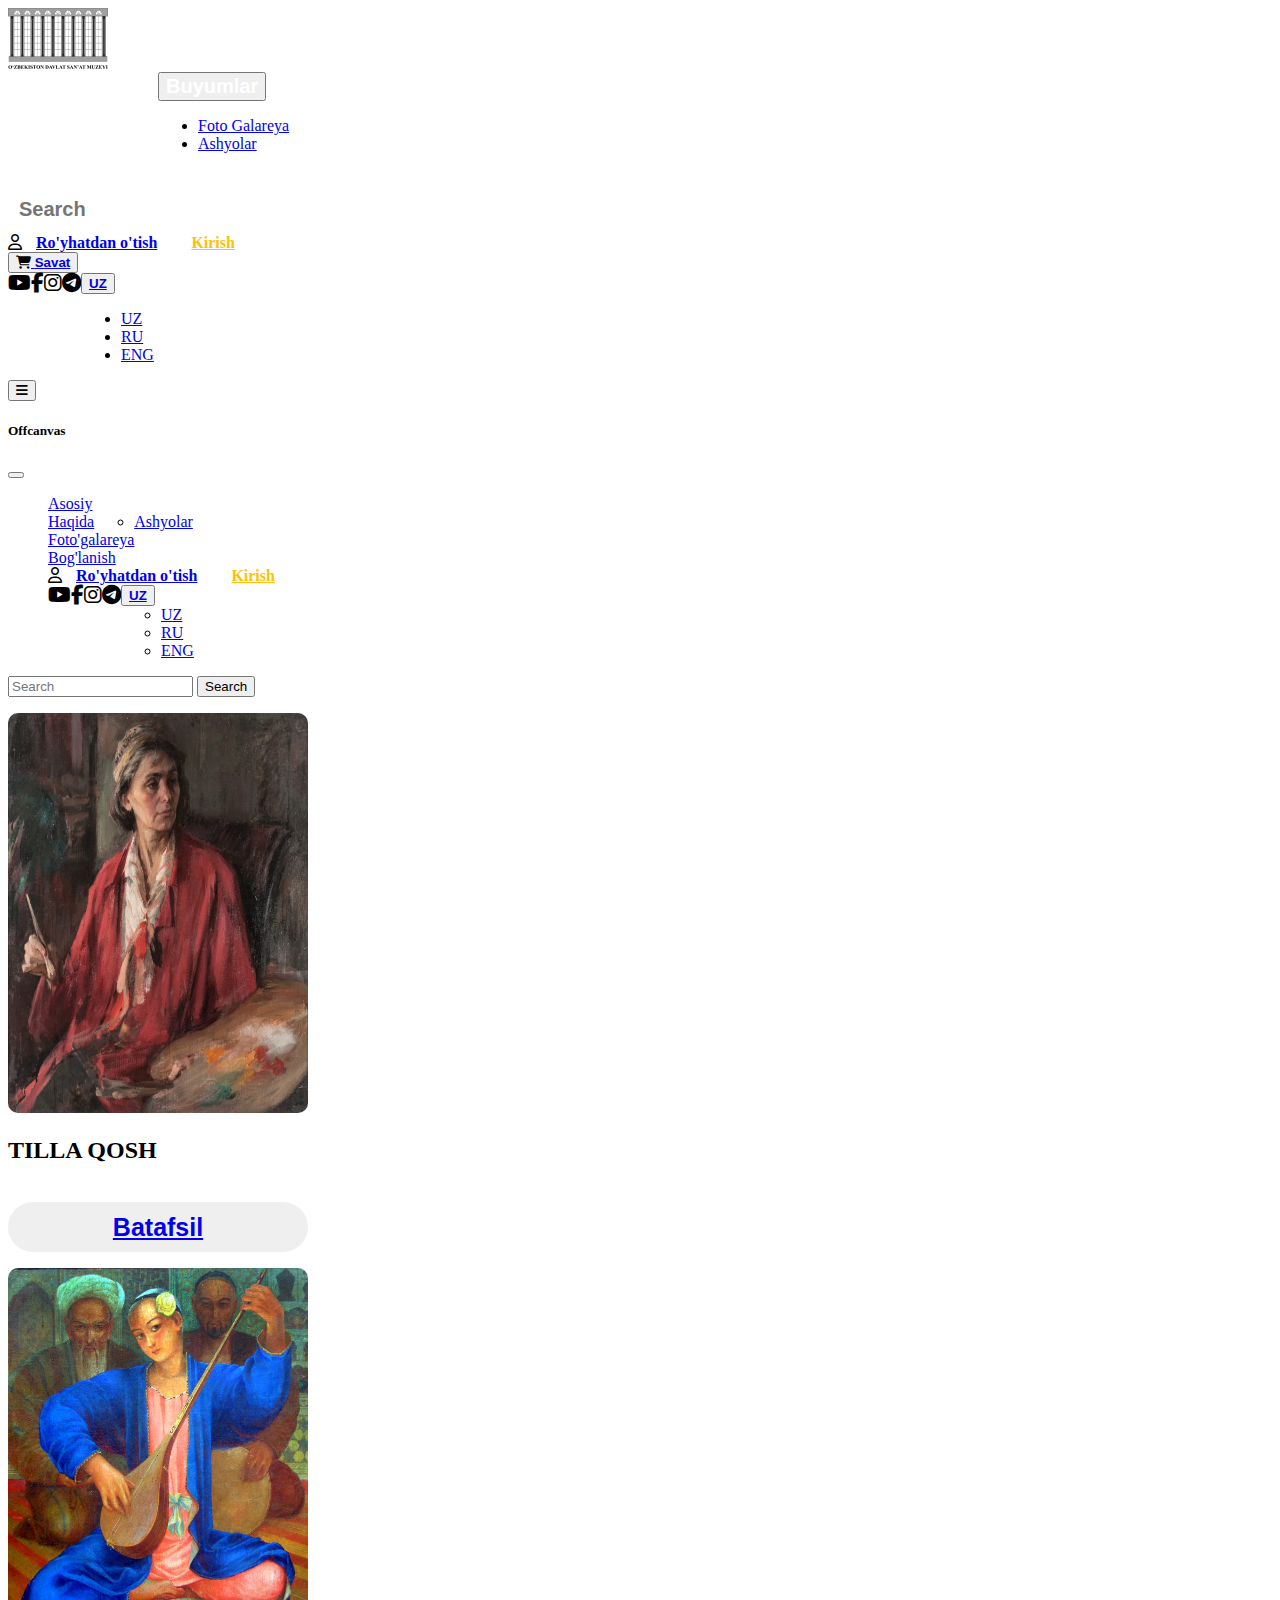
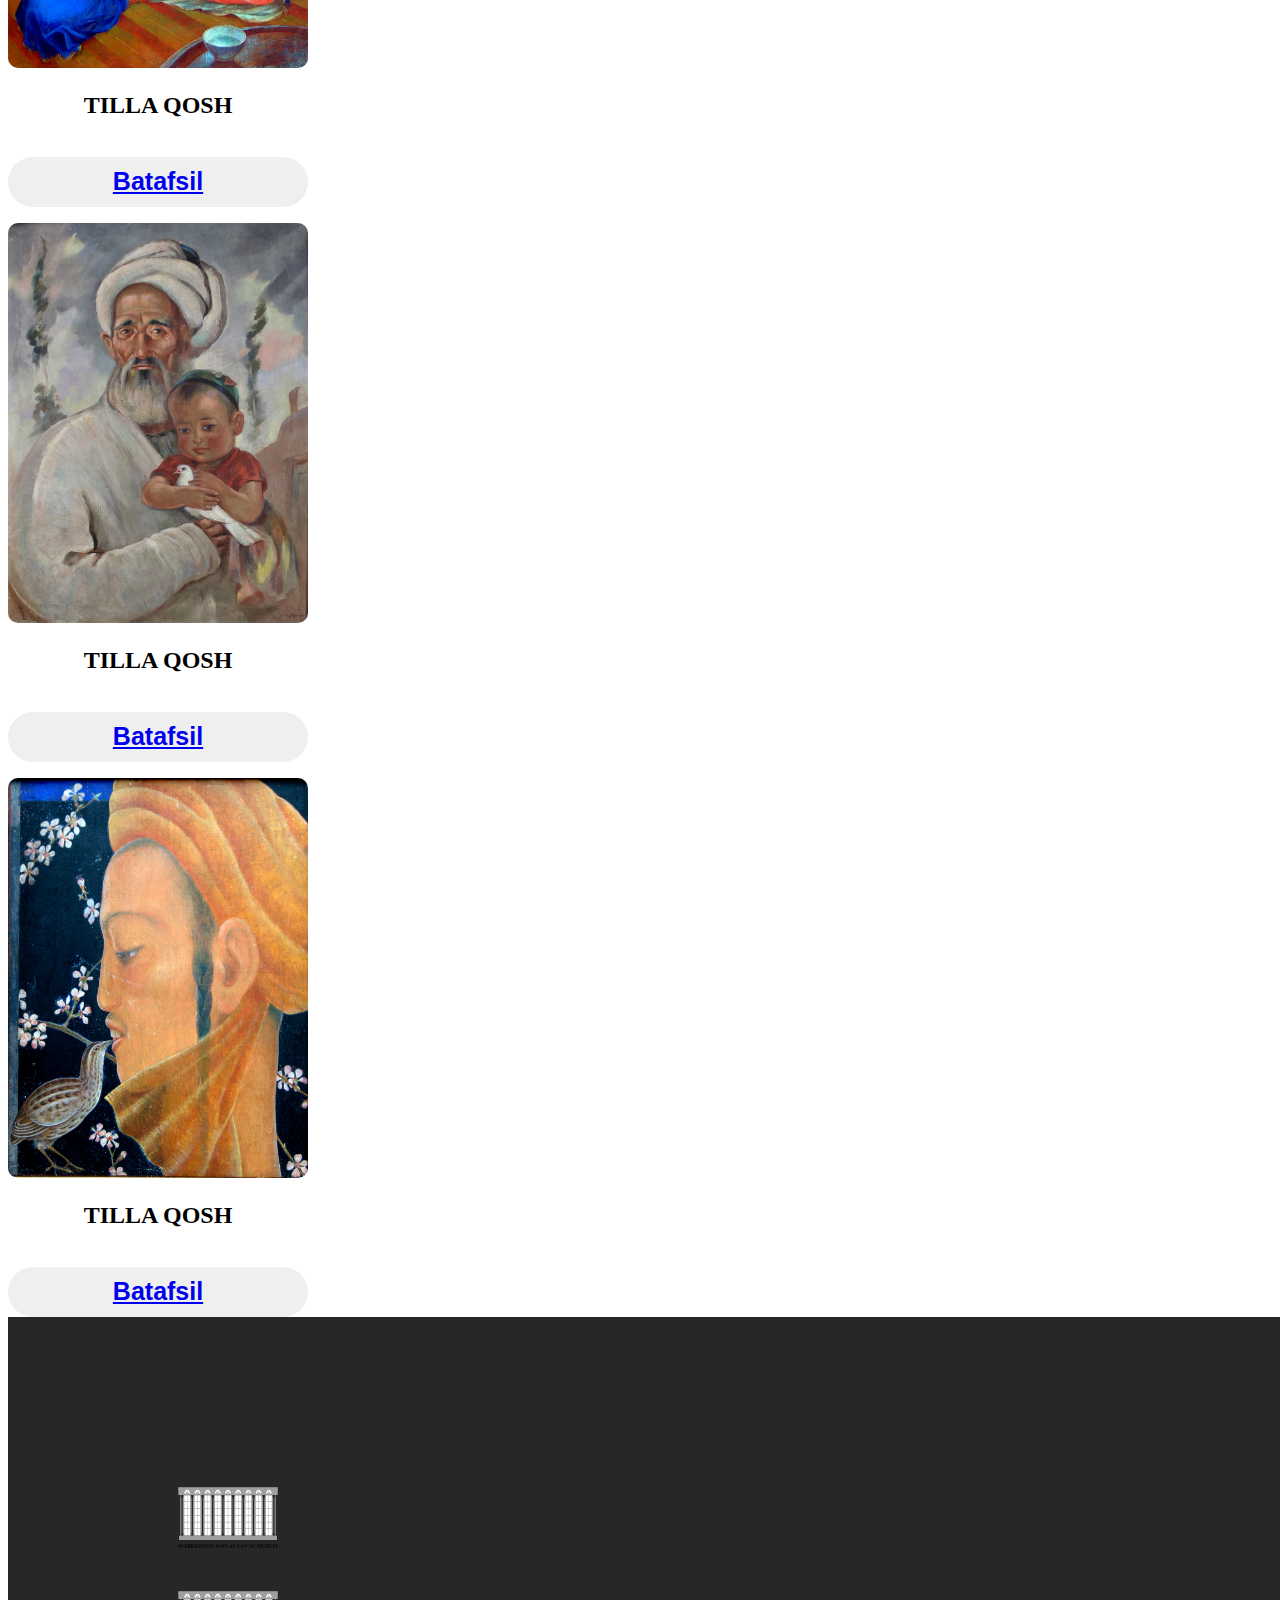
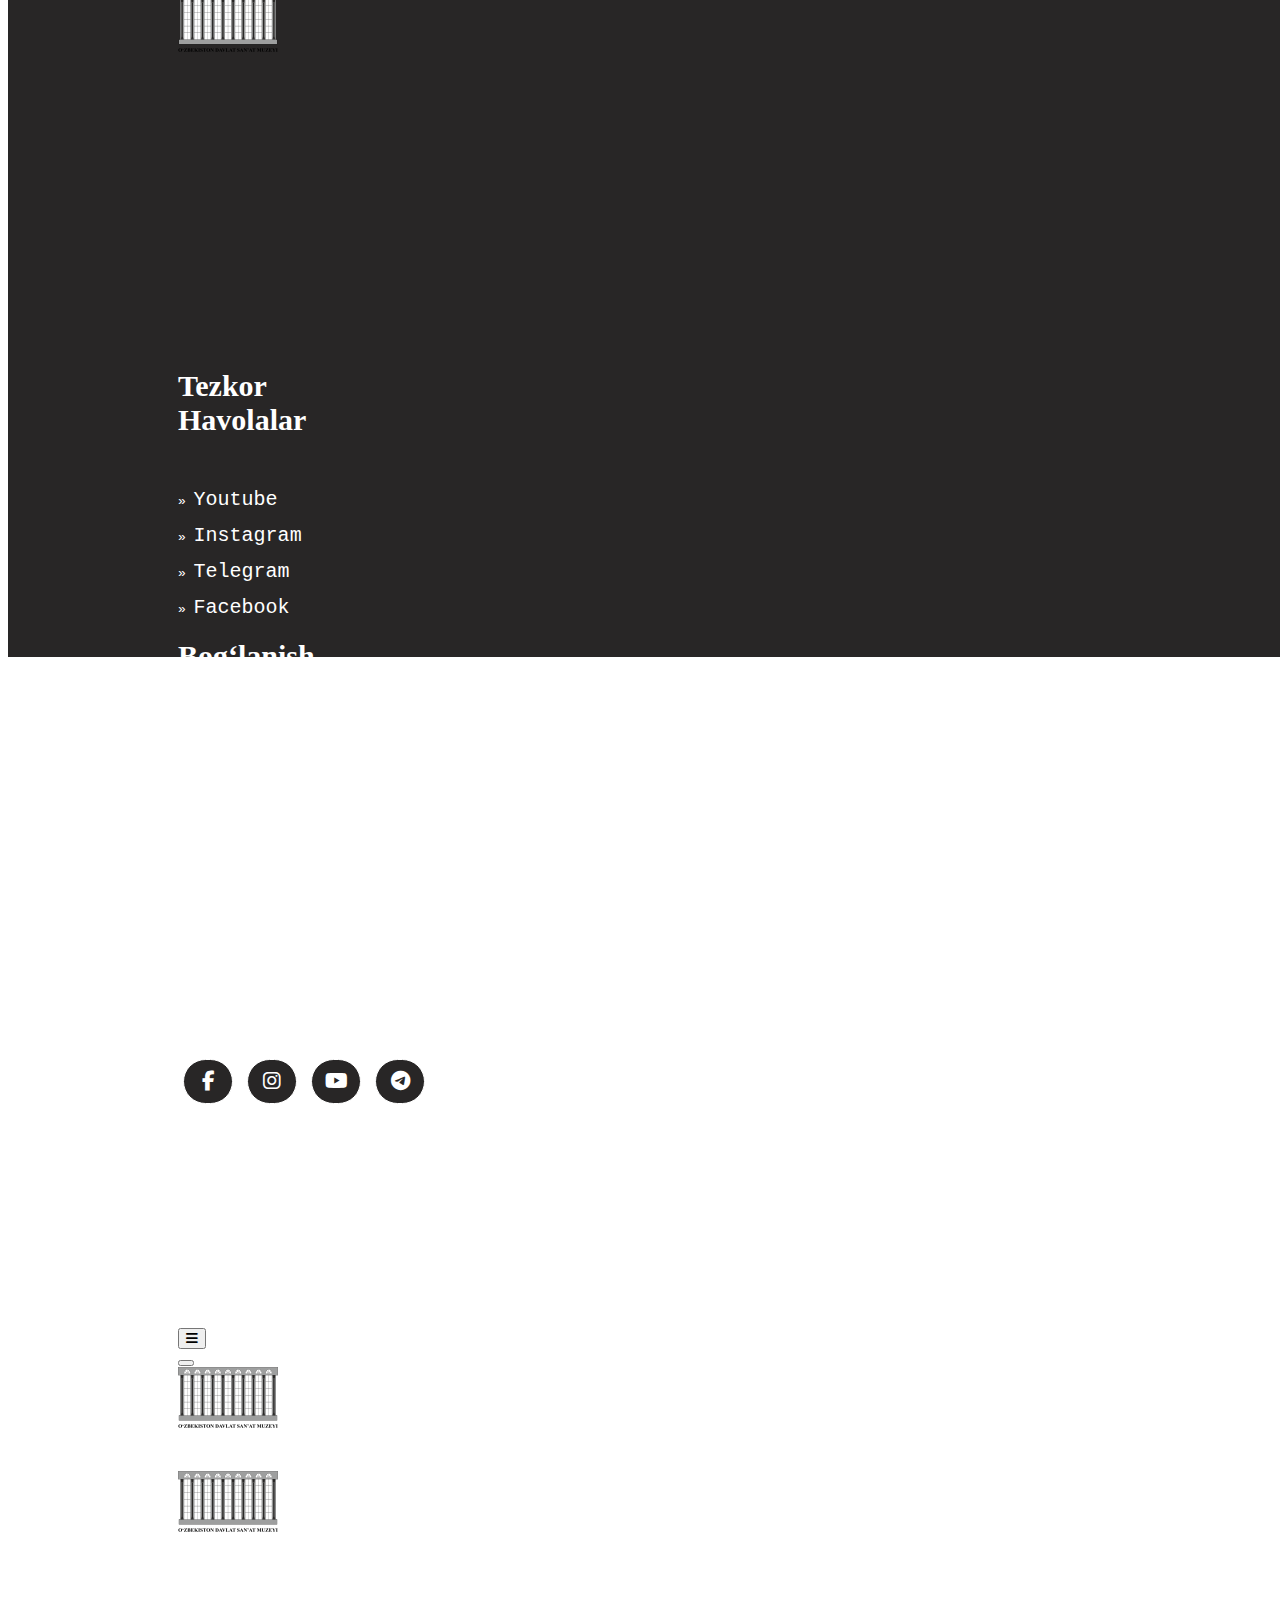
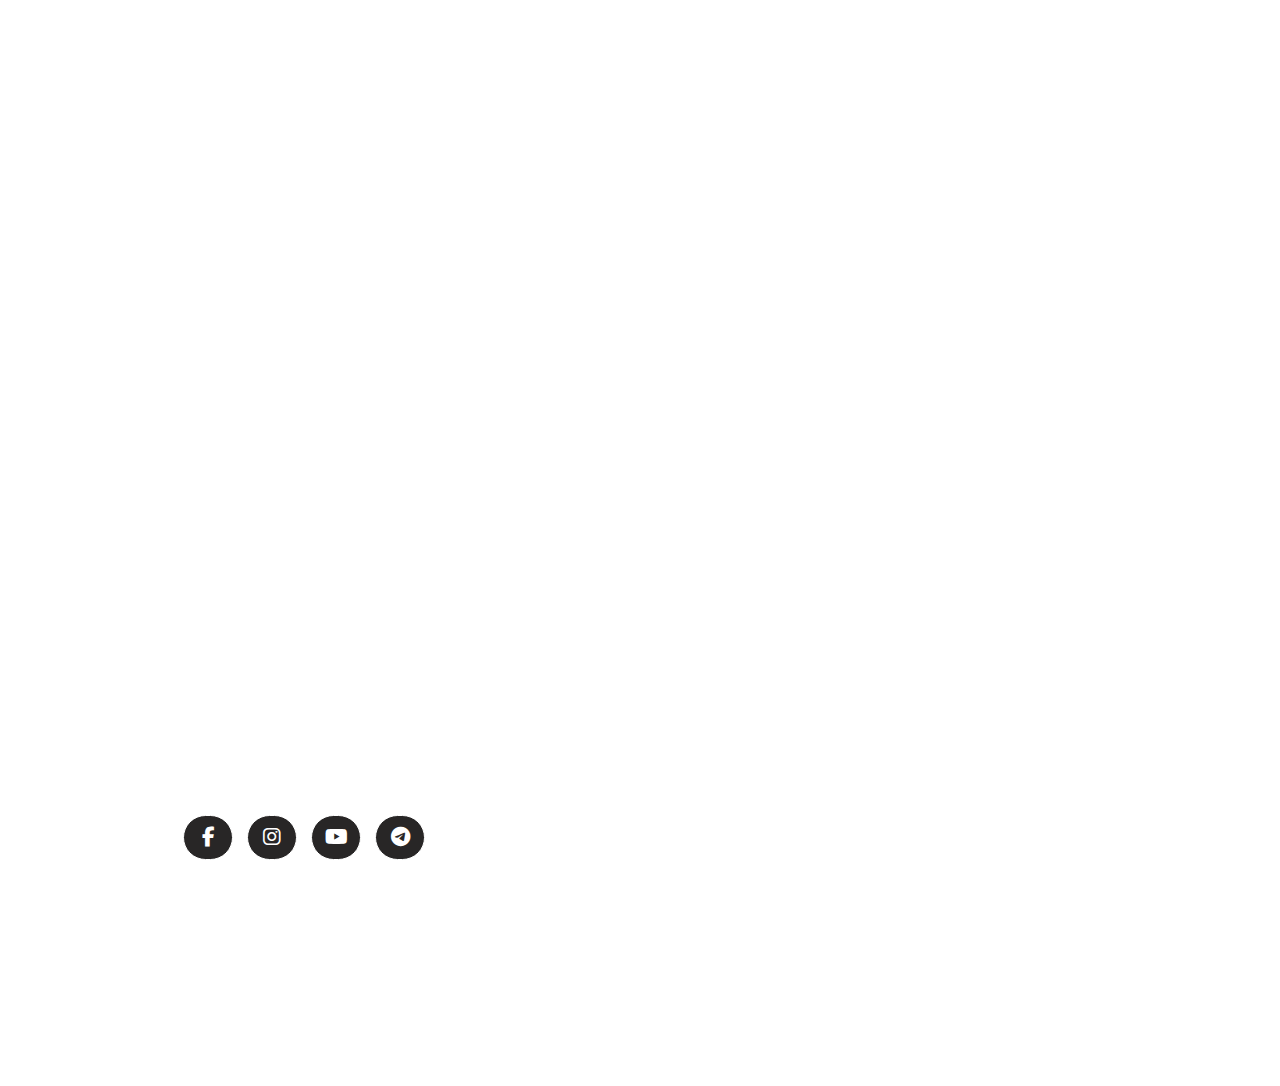
<file: Ashyolar.html>
<!DOCTYPE html>
<html lang="en">
<head>
    <meta charset="UTF-8">
    <meta name="viewport" content="width=device-width, initial-scale=1.0">
    <title>Ashyolar</title>
    <link rel="stylesheet" href="./Ashyolar.css">
    <link href="https://cdn.jsdelivr.net/npm/bootstrap@5.0.2/dist/css/bootstrap.min.css" rel="stylesheet" integrity="sha384-EVSTQN3/azprG1Anm3QDgpJLIm9Nao0Yz1ztcQTwFspd3yD65VohhpuuCOmLASjC" crossorigin="anonymous">
    <link rel="stylesheet" href="https://cdnjs.cloudflare.com/ajax/libs/font-awesome/6.5.1/css/all.min.css">
</head>
<body>
    <div class="container-fluid">
      <div class="container-fluid">
        <div class="navbar justify-content-around bg-secondary text-light">
            <div class="nav-item mt-2">
                <img src="./img/navbar.png" alt="">
            </div>
            <div class="d-xl-flex d-none nav-item mt-2">
                <div class="nav-link p-3 col-lg-2 col-md-6 col-sm-3">
                    <a href="./index.html">Asosiy</a>
                </div>
                <div class="nav-link dropdown col-lg-3 col-md-6 col-sm-3 mt-2">
                    <a href="./Biz haqimizda.html">Haqimizda</a>
                </div>
                <div class="nav-link dropdown col-lg-4 col-md-6 col-sm-3">
                    <button class="btn dropdown-toggle text-light" type="button" id="dropdownMenuButton1" data-bs-toggle="dropdown" aria-expanded="false">
                      <a href="">Buyumlar</a>
                    </button>
                    <ul class="dropdown-menu" aria-labelledby="dropdownMenuButton1">
                      <li><a class="dropdown-item" href="./Fo'to'Galareya.html">Foto Galareya</a></li>
                      <li><a class="dropdown-item" href="./Ashyolar.html">Ashyolar</a></li>
                    </ul>
                </div>
                <div class="nav-link p-3 col-lg-4 col-md-6 col-sm-3">
                    <a href="./Bog'lanish.html">Bog'lanish</a>
                </div>
            </div>
            <div class="d-xl-flex d-none nav-item">
                <form class="d-flex" role="search">
                    <input class="form-control me-2" type="search" placeholder="Search">
                </form>
            </div>
            <div class="d-xl-flex d-none navbar-item">
                <i class="fa-regular fa-user text-light mt-1"></i>
                <a class="nav-text1 text-light text-decoration-none" href="./Sign up.html">Ro'yhatdan o'tish</a>
                <a class="nav-text text-decoration-none text-light" href="./Login.html">Kirish</a>
            </div>
            <button type="button" class="btn btn-secondary"><i class="fa-solid fa-cart-shopping"></i><a class="text-decoration-none text-light " href="./Savat.html"> <b class="p-1">Savat</b></a></button>
            <div class="d-xl-flex d-none navbar-item1">
                <i class="fa-brands fa-youtube p-2"></i>
                <i class="fa-brands fa-facebook-f p-2"></i>
                <i class="fa-brands fa-instagram p-2"></i>
                <i class="fa-brands fa-telegram p-2"></i>
                <div class="dropdown">
                    <button class="btn text-light dropdown-toggle" type="button" id="dropdownMenuButton1" data-bs-toggle="dropdown" aria-expanded="false">
                      <a class="text-decoration-none text-light" href="#">UZ</a>
                    </button>
                    <ul class="dropdown-menu" aria-labelledby="dropdownMenuButton1">
                      <li><a class="dropdown-item" href="#">UZ</a></li>
                      <li><a class="dropdown-item" href="#">RU</a></li>
                      <li><a class="dropdown-item" href="#">ENG</a></li>
                    </ul>
                  </div>
            </div>
            <button class="d-xl-none d-flex navbar-toggler" type="button" data-bs-toggle="offcanvas" data-bs-target="#offcanvasNavbar" aria-controls="offcanvasNavbar">
                <i class="fa-solid fa-bars"></i>
              </button>
              <div class="offcanvas offcanvas-end" tabindex="-1" id="offcanvasNavbar" aria-labelledby="offcanvasNavbarLabel">
                <div class="offcanvas-header">
                  <h5 class="offcanvas-title" id="offcanvasNavbarLabel">Offcanvas</h5>
                  <button type="button" class="btn-close" data-bs-dismiss="offcanvas" aria-label="Close"></button>
                </div>
                <div class="offcanvas-body">
                  <ul class="navbar-nav justify-content-end flex-grow-1 pe-3">
                    <li class="nav-item">
                      <a class="nav-link active text-dark" aria-current="page" href="./index.html">Asosiy</a>
                    </li>
                    <li class="nav-item dropdown">
                        <a class="nav-link dropdown-toggle text-dark" href="#" role="button" data-bs-toggle="dropdown" aria-expanded="false">
                          Haqida
                        </a>
                        <ul class="dropdown-menu">
                          <li><a class="dropdown-item" href="./Ashyolar.html">Ashyolar</a></li>
                        </ul>
                      </li>
                    <li class="nav-item dropdown">
                      <a class="nav-link dropdown-toggle text-dark" href="./Fo'to'Galareya.html" role="button" data-bs-toggle="dropdown" aria-expanded="false">
                        Foto'galareya
                      </a>
                    </li>
                    <li class="nav-item">
                        <a class="nav-link text-dark" href="./Bog'lanish.html">Bog'lanish</a>
                    </li>
                    <li class="nav-item">
                        <div class="navbar-item">
                            <i class="fa-regular fa-user text-dark"></i>
                            <a class="nav-text1 text-dark text-decoration-none" href="./Sign up.html">Ro'yhatdan o'tish</a>
                            <a class="nav-text text-decoration-none text-dark" href="./Login.html">Kirish</a>
                        </div>
                    </li>
                    <li class="nav-item">
                        <div class="navbar-item1">
                            <i class="fa-brands fa-youtube p-2 text-dark"></i>
                            <i class="fa-brands fa-facebook-f p-2 text-dark"></i>
                            <i class="fa-brands fa-instagram p-2 text-dark"></i>
                            <i class="fa-brands fa-telegram p-2 text-dark"></i>
                            <div class="dropdown">
                                <button class="btn text-dark dropdown-toggle" type="button" id="dropdownMenuButton1" data-bs-toggle="dropdown" aria-expanded="false">
                                  <a class="text-decoration-none text-dark" href="#">UZ</a>
                                </button>
                                <ul class="dropdown-menu" aria-labelledby="dropdownMenuButton1">
                                  <li><a class="dropdown-item" href="#">UZ</a></li>
                                  <li><a class="dropdown-item" href="#">RU</a></li>
                                  <li><a class="dropdown-item" href="#">ENG</a></li>
                                </ul>
                              </div>
                        </div>
                    </li>
                  </ul>
                  <form class="d-flex mt-3" role="search">
                    <input class="form-control me-2" type="search" placeholder="Search" aria-label="Search">
                    <button class="btn btn-outline-success" type="submit">Search</button>
                  </form>
                </div>
              </div>
        </div>
    </div>
        <div class="container mt-5">
            <div class="Main-header">
                <div class="row justify-content-around">
                    <div class="min-hdr3 col-lg-3 col-md-6 col-sm-12 mt-2">
                        <img class="min-img3" src="./img/noyob-9.jpg" alt="">
                        <div class="col-lg-12 mt-3">
                          <h2 class="text-dark text-center">TILLA QOSH</h2><br>
                            <div class="hdr-button mt-1">
                              <button><a class="text-decoration-none text-dark" href="./Detel.html">Batafsil</a></button>
                            </div>
                        </div>
                    </div>
                    <div class="min-hdr col-lg-3 col-md-6 col-sm-12 mt-2">
                        <img src="./img/noyob-10.jpg" alt=""><br>
                        <div class="col-lg-12 mt-3">
                          <h2 class="text-dark text-center">TILLA QOSH</h2><br>
                            <div class="hdr-button mt-1">
                              <button><a class="text-decoration-none text-dark" href="./Detel.html">Batafsil</a></button>
                            </div>
                        </div>
                    </div>
                    <div class="min-hdr col-lg-3 col-md-6 col-sm-12 mt-2">
                        <img src="./img/noyob-11.jpg" alt=""><br>
                        <div class="col-lg-12 mt-3">
                          <h2 class="text-dark text-center">TILLA QOSH</h2><br>
                            <div class="hdr-button mt-1">
                              <button><a class="text-decoration-none text-dark" href="./Detel.html">Batafsil</a></button>
                            </div>
                        </div>
                    </div>
                    <div class="min-hdr col-lg-3 col-md-6 col-sm-12 mt-2">
                      <img src="./img/noyob-12.jpg" alt=""><br>
                      <div class="col-lg-12 mt-3">
                        <h2 class="text-dark text-center">TILLA QOSH</h2><br>
                          <div class="hdr-button mt-1">
                            <button><a class="text-decoration-none text-dark" href="./Detel.html">Batafsil</a></button>
                          </div>
                      </div>
                  </div>
                </div>
            </div>
        </div>
        <div class="Footer mt-5">
          <div class="row justify-content-evenly">
               <div class="d-xl-none d-flex">
                  <div class="Footer-item col-lg-3 mt-2">
                    <img src="./img/navbar.png" alt=""><br><br><br>
                  </div>
               </div>
              <div class="Footer-flex d-xl-flex d-none">
                <div class="row gap-5">
                  <div class="Footer-item col-lg-3 m-3">
                    <img src="./img/navbar.png" alt=""><br><br><br>
                    <iframe src="https://www.google.com/maps/embed?pb=!1m18!1m12!1m3!1d2996.708092374813!2d69.2446903755743!3d41.31521350046965!2m3!1f0!2f0!3f0!3m2!1i1024!2i768!4f13.1!3m3!1m2!1s0x38ae8b49ef295ea1%3A0xc70178670c5462a9!2sMuseum%20of%20Celebrities!5e0!3m2!1suz!2s!4v1705312399518!5m2!1suz!2s" width="250" height="250" style="border:0;" allowfullscreen="" loading="lazy" referrerpolicy="no-referrer-when-downgrade"></iframe>                  </div>
                  </div>
                  <div class="Footer-item col-lg-2 col-md-4 col-sm-6 m-3">
                    <h1>Tezkor <br> Havolalar</h1><br>
                    <pre>» <a href="#">Youtube</a></pre>
                    <pre>» <a href="#">Instagram</a></pre>
                    <pre>» <a href="#">Telegram</a></pre>
                    <pre>» <a href="#">Facebook</a></pre>
                  </div>
                  <div class="Footer-item col-lg-2 col-md-4 col-sm-6 m-3">
                      <h1>Bogʻlanish</h1>
                      <p>Toshkent shahar, Amir <br> Temur shoh ko‘chasi 16</p>
                      <a href="#">+998 71 236 74 36</a><br>
                      <a href="#">+998 71 233 62 81</a><br>
                      <a href="#"><i class="fa-solid fa-envelope"></i>tmi2007@gmail.com</a><br>
                      <a href="#"><i class="fa-solid fa-tty"></i>+998 71 236 74 36</a>
                  </div>
                  <div class="Footer-item col-lg-3 col-md-4 col-sm-6 m-3">
                      <h1>Ish Kunlari</h1>
                      <p>Seshanba - yakshanba kunlari <br> soat 09:00 dan 18:00 gacha</p>
                      <h1>Ijtimoiy Tarmoqlar</h1><br>
                      <button><i class="fa-brands fa-facebook-f"></i></button>
                      <button><i class="fa-brands fa-instagram"></i></button>
                      <button><i class="fa-brands fa-youtube"></i></button>
                      <button><i class="fa-brands fa-telegram"></i></button>
                  </div>
                  <div class="Footer-item col-lg-2 col-md-4 col-sm-6 m-3">
                      <h1>Tezkor Havolalar</h1>
                      <pre>» <a href="./index.html">Asosiy</a></pre>
                      <pre>» <a href="./Ashyolar.html">Ashyolar</a></pre>
                      <pre>» <a href="./Fo'to'Galareya.html">Fo'to'galareya</a></pre>
                      <pre>» <a href="./Bog'lanish.html">Bog'lanish</a></pre>
                  </div>
                </div>
              </div>
          <button class="btn btn-primary d-xl-none d-flex" type="button" data-bs-toggle="offcanvas" data-bs-target="#offcanvasBottom" aria-controls="offcanvasBottom"><i class="fa-solid fa-bars"></i></button>

        <div class="offcanvas offcanvas-bottom bg-dark" tabindex="-1" id="offcanvasBottom" aria-labelledby="offcanvasBottomLabel">
          <div class="offcanvas-header">
            <button type="button" class="btn-close" data-bs-dismiss="offcanvas" aria-label="Close"></button>
          </div>
          <div class="offcanvas-body small">
            <div class="Footer-flex d-sm-block d-xl-flex d-lg-flex d-md-block">
              <div class="Footer-item col-lg-2 col-md-4 col-sm-6 mt-2">
                <img src="./img/navbar.png" alt=""><br><br><br>
                <div class="Footer-item col-lg-2 m-3">
                  <img src="./img/navbar.png" alt=""><br><br><br>
                  <iframe src="https://www.google.com/maps/embed?pb=!1m18!1m12!1m3!1d2996.708092374813!2d69.2446903755743!3d41.31521350046965!2m3!1f0!2f0!3f0!3m2!1i1024!2i768!4f13.1!3m3!1m2!1s0x38ae8b49ef295ea1%3A0xc70178670c5462a9!2sMuseum%20of%20Celebrities!5e0!3m2!1suz!2s!4v1705312399518!5m2!1suz!2s" width="150" height="150" style="border:0;" allowfullscreen="" loading="lazy" referrerpolicy="no-referrer-when-downgrade"></iframe>                  </div>
                </div>
                <div class="Footer-item col-lg-2 col-md-4 col-sm-6">
                  <h1 class="text-light">Tezkor <br> Havolalar</h1><br>
                  <pre>» <a href="#">Youtube</a></pre>
                  <pre>» <a href="#">Instagram</a></pre>
                  <pre>» <a href="#">Telegram</a></pre>
                  <pre>» <a href="#">Facebook</a></pre>
                </div>
                <div class="Footer-item col-lg-2 col-md-4 col-sm-6">
                    <h class="text-light"1>Bogʻlanish</h>
                    <p class="text-light">Toshkent shahar, Amir <br> Temur shoh ko‘chasi 16</p>
                    <a href="#">+998 71 236 74 36</a><br>
                    <a href="#">+998 71 233 62 81</a><br>
                    <a href="#"><i class="fa-solid fa-envelope"></i>tmi2007@gmail.com</a><br>
                    <a href="#"><i class="fa-solid fa-tty"></i>+998 71 236 74 36</a>
                </div>
                <div class="Footer-item col-lg-3 col-md-4 col-sm-6">
                    <h1>Ish Kunlari</h1>
                    <p class="text-light">Seshanba - yakshanba kunlari <br> soat 09:00 dan 18:00 gacha</p>
                    <h1 class="text-light">Ijtimoiy Tarmoqlar</h1><br>
                    <button><i class="fa-brands fa-facebook-f"></i></button>
                    <button><i class="fa-brands fa-instagram"></i></button>
                    <button><i class="fa-brands fa-youtube"></i></button>
                    <button><i class="fa-brands fa-telegram"></i></button>
                </div>
                <div class="Footer-item col-lg-2 col-md-4 col-sm-6">
                    <h1 class="text-light">Tezkor Havolalar</h1>
                    <pre>» <a href="./index.html">Asosiy</a></pre>
                    <pre>» <a href="./Ashyolar.html">Ashyolar</a></pre>
                    <pre>» <a href="./Fo'to'Galareya.html">Fo'to'galareya</a></pre>
                    <pre>» <a href="./Bog'lanish.html">Bog'lanish</a></pre>
                </div>             
               </div>
            </div>
          </div>
        </div>
    </div>
      </div>
    </div> 
</body>
<script src="https://cdn.jsdelivr.net/npm/bootstrap@5.0.2/dist/js/bootstrap.bundle.min.js" integrity="sha384-MrcW6ZMFYlzcLA8Nl+NtUVF0sA7MsXsP1UyJoMp4YLEuNSfAP+JcXn/tWtIaxVXM" crossorigin="anonymous"></script>
</html>
</file>
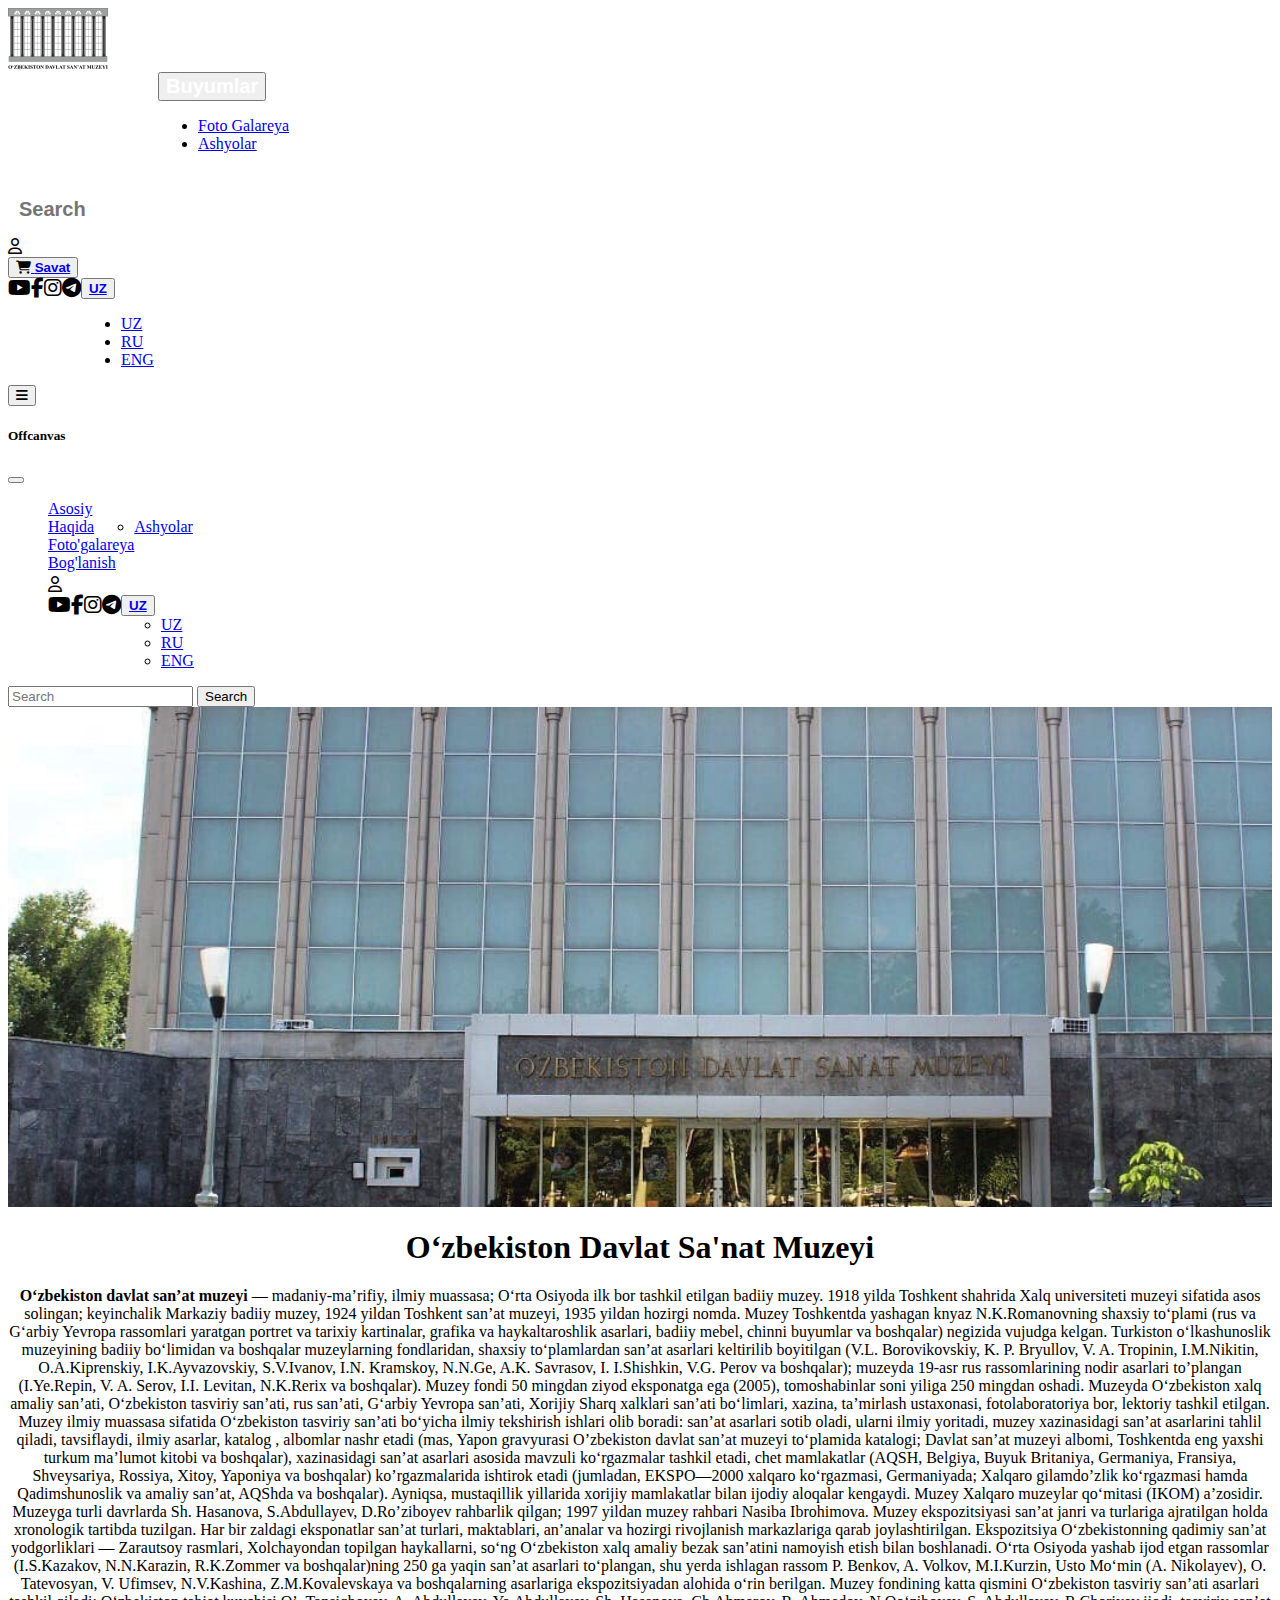
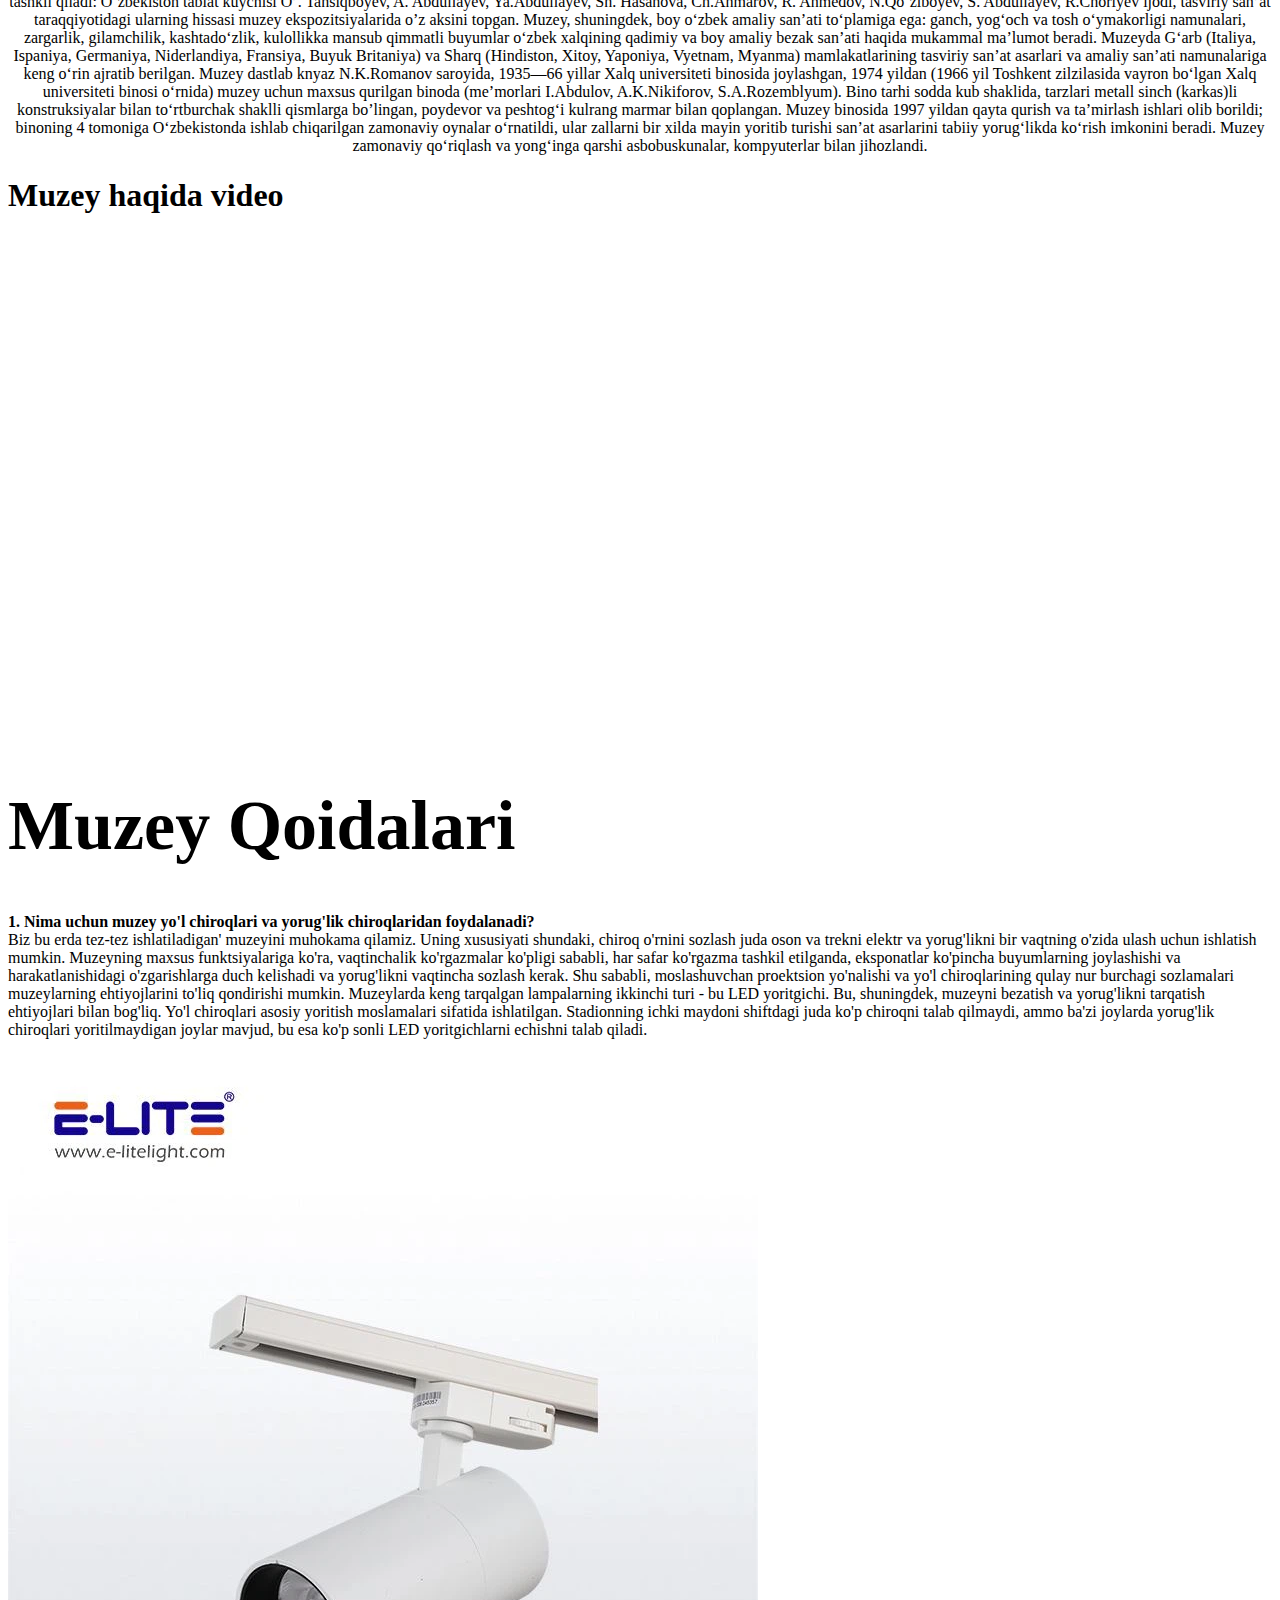
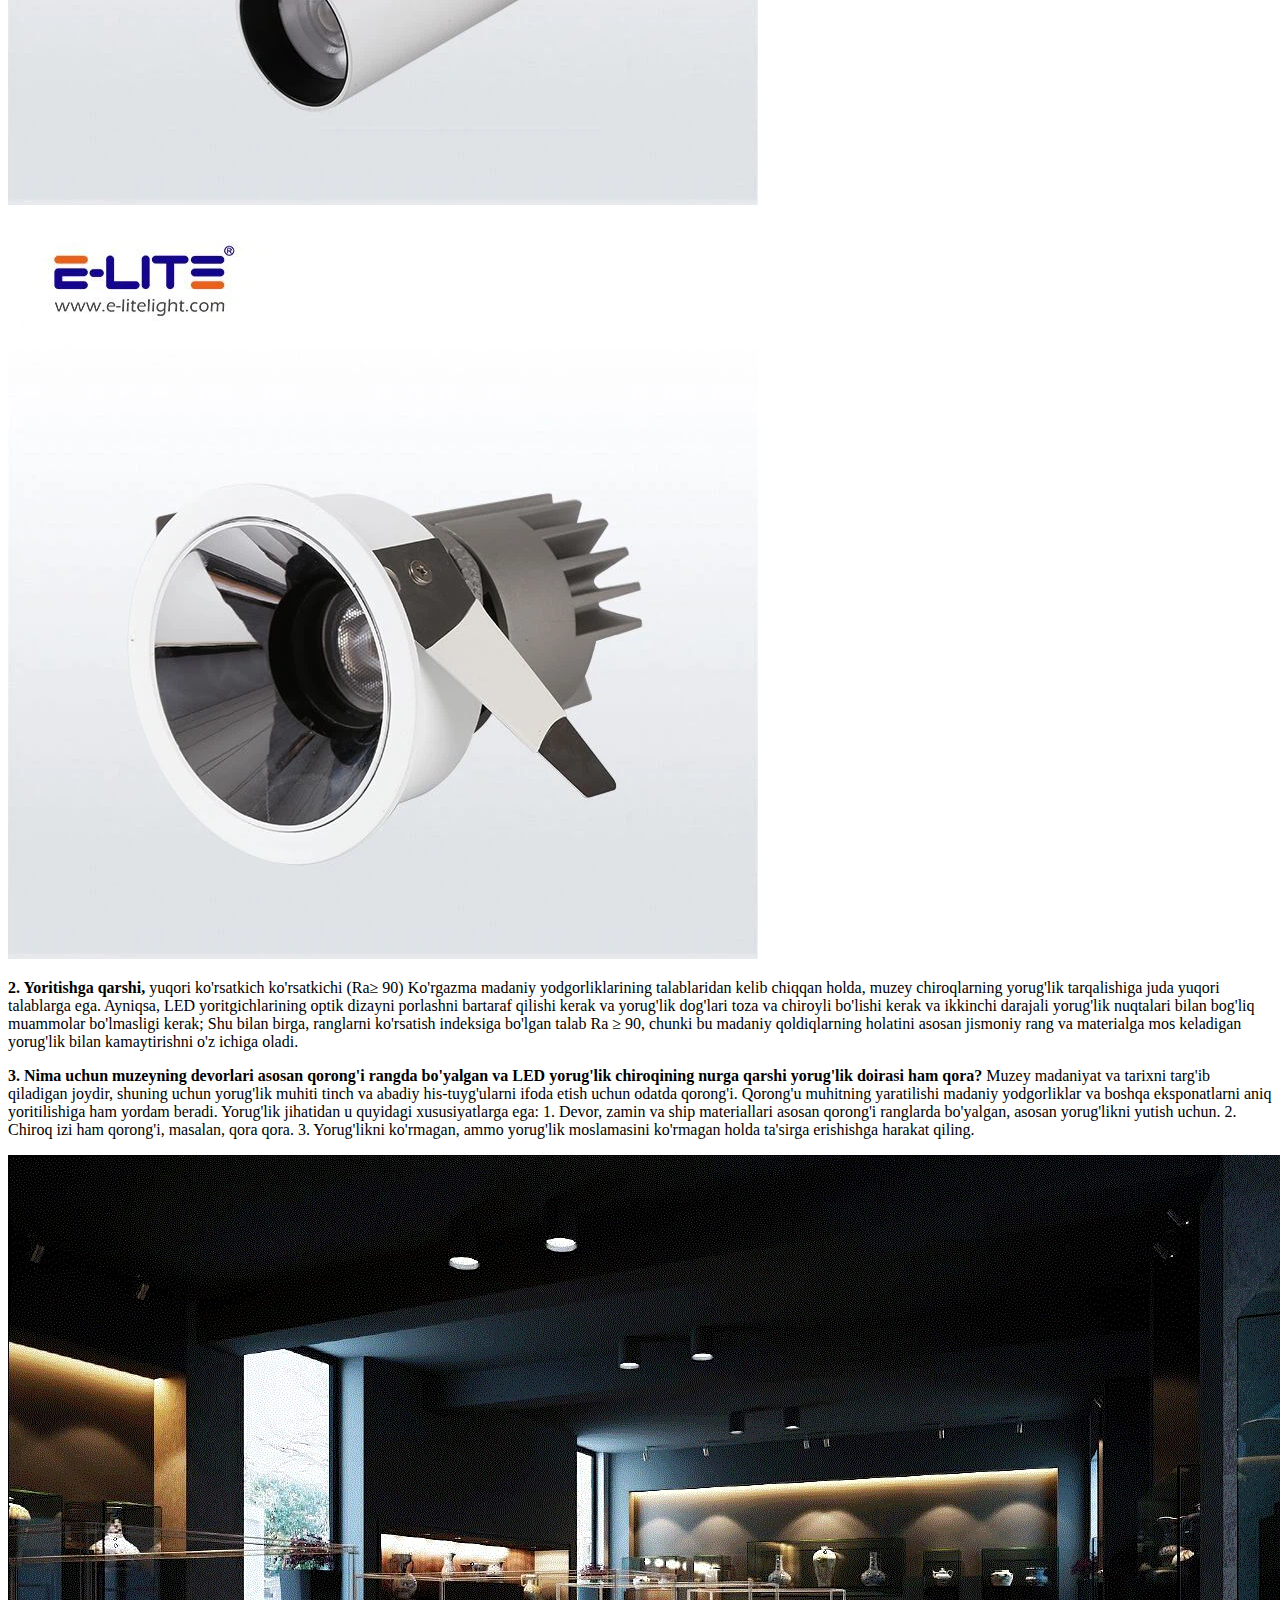
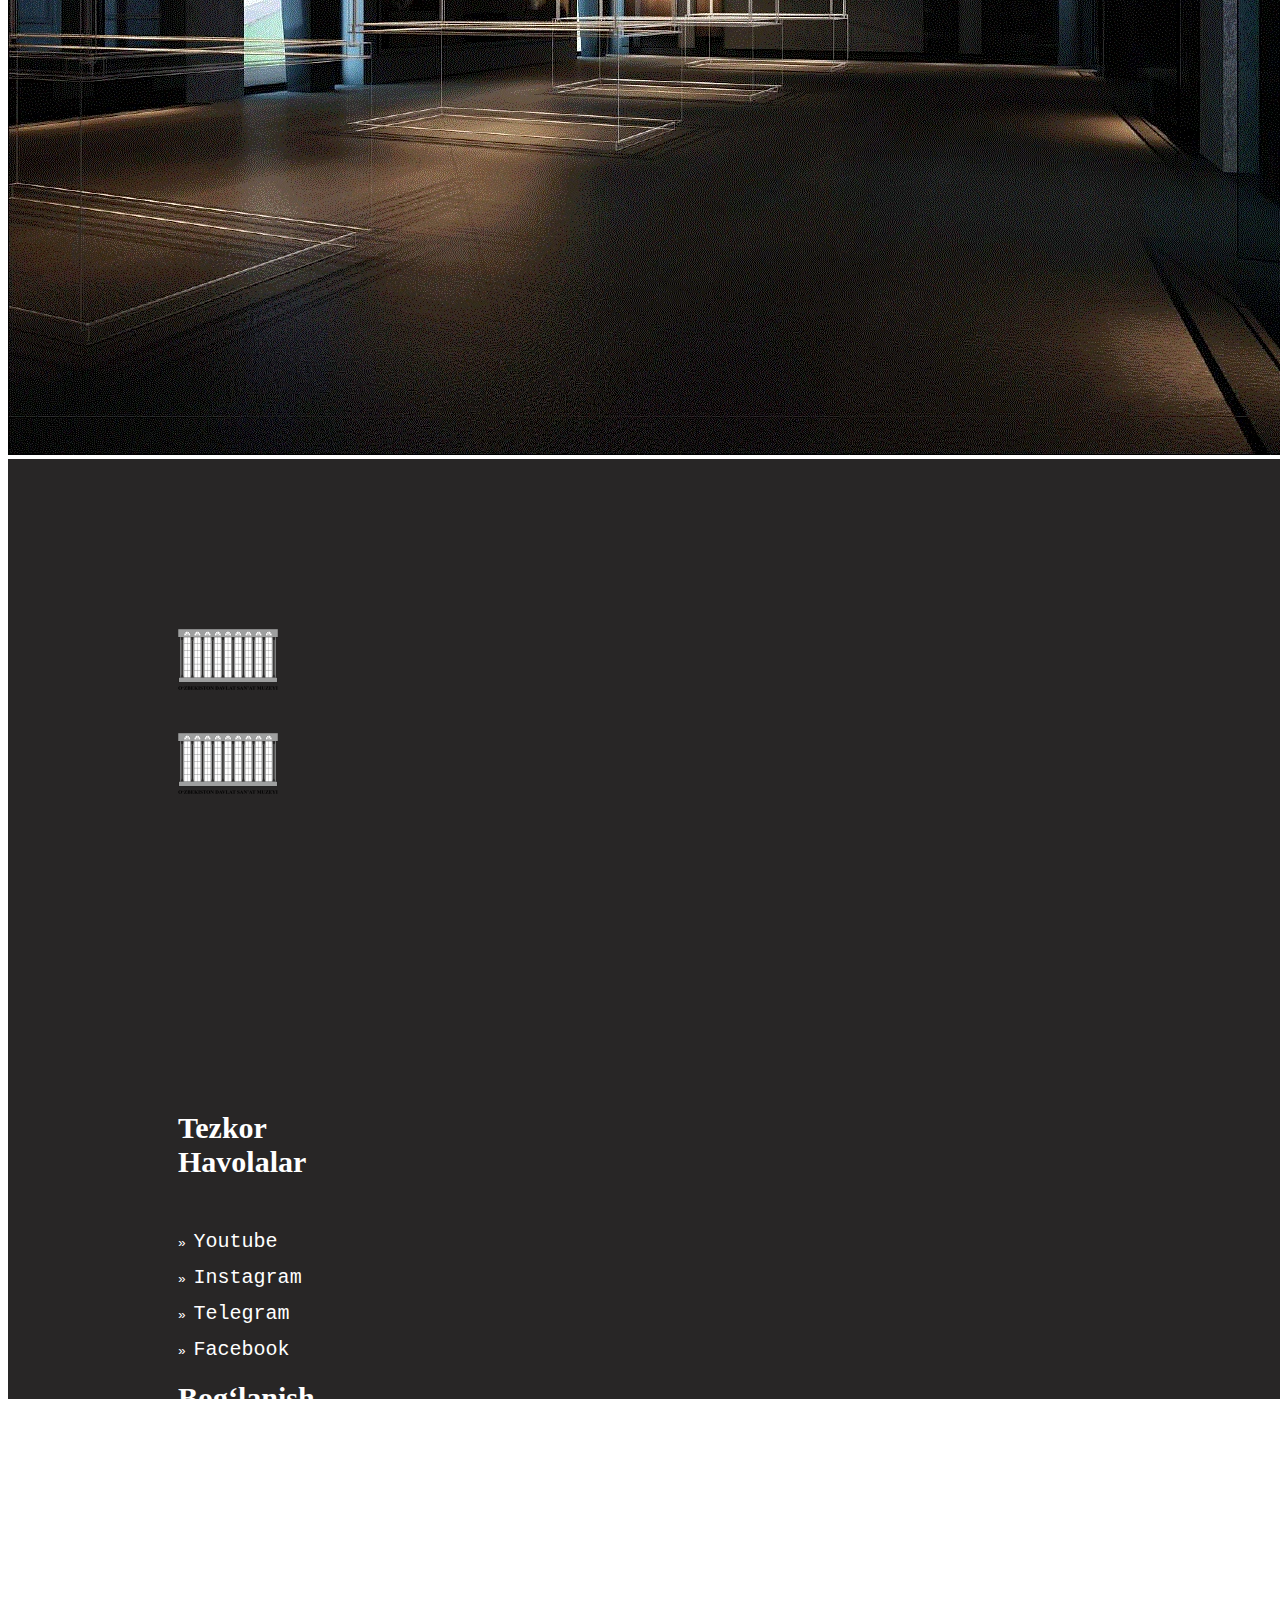
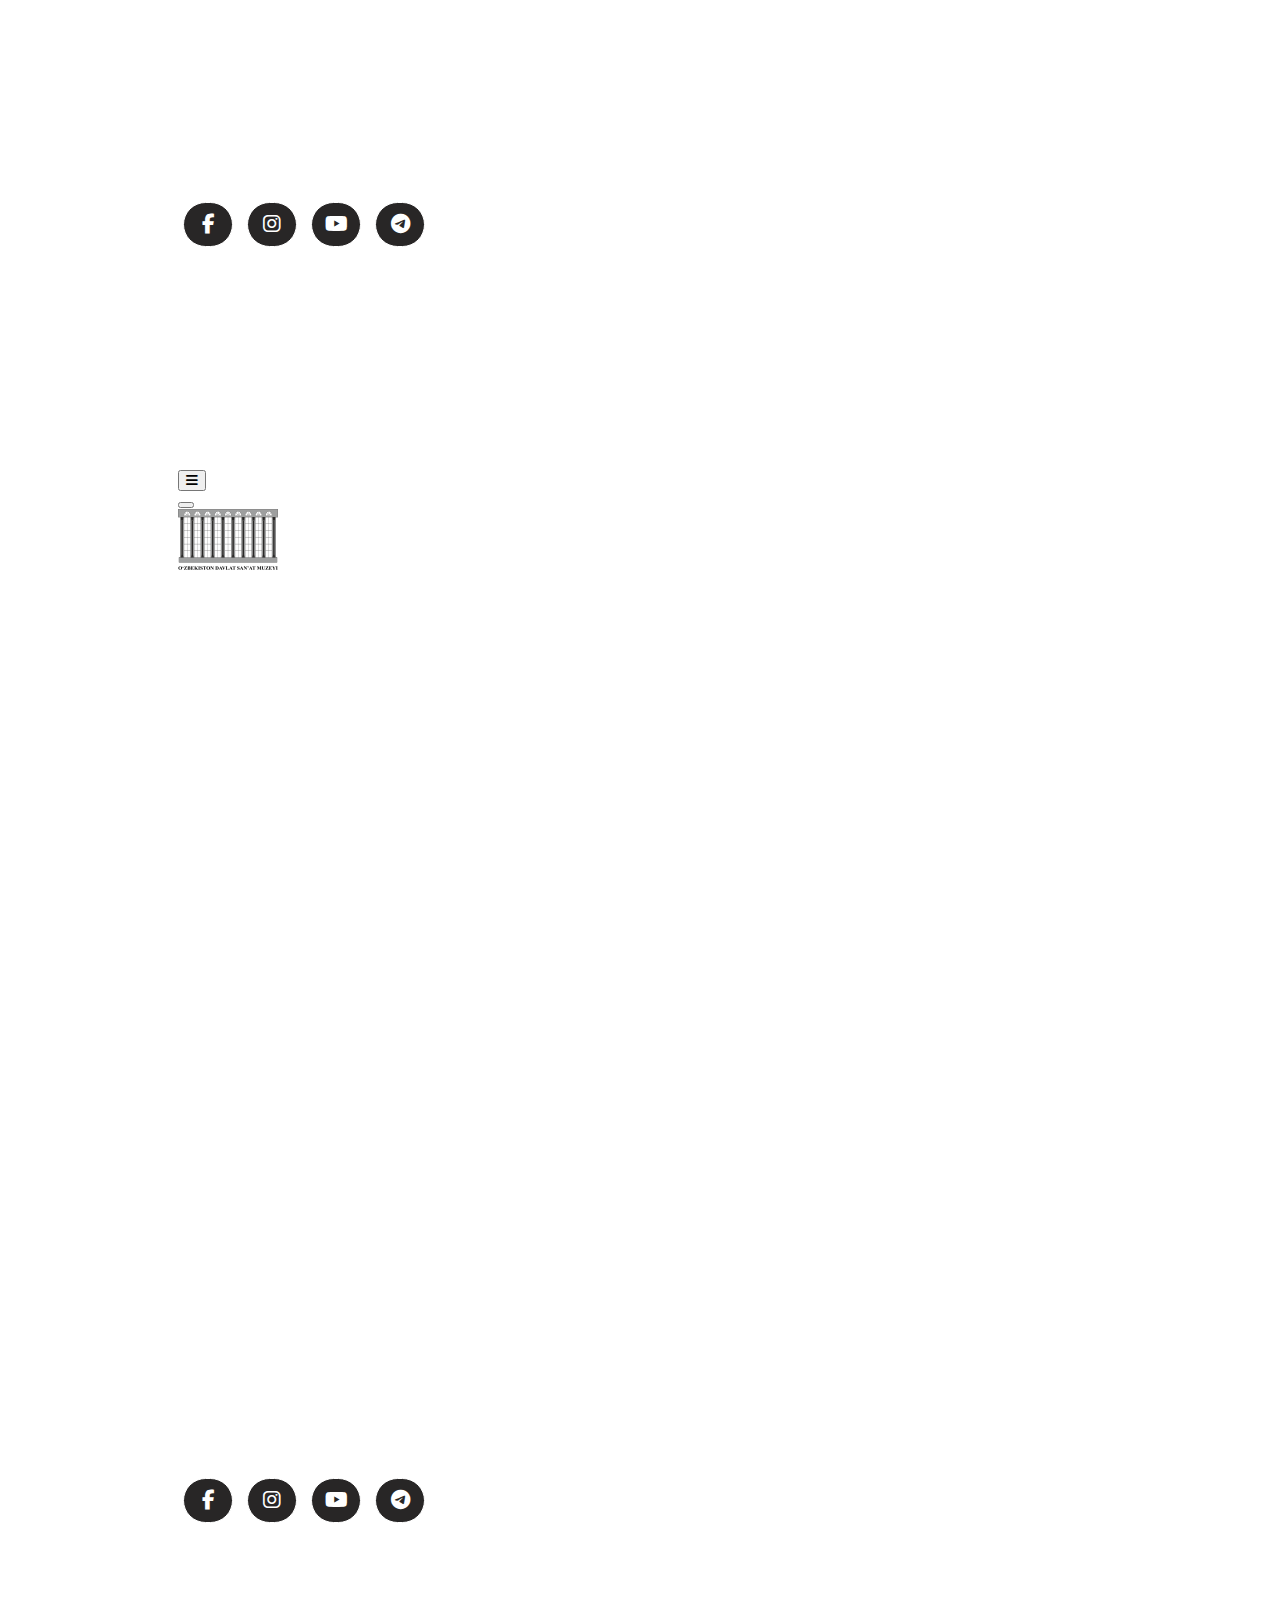
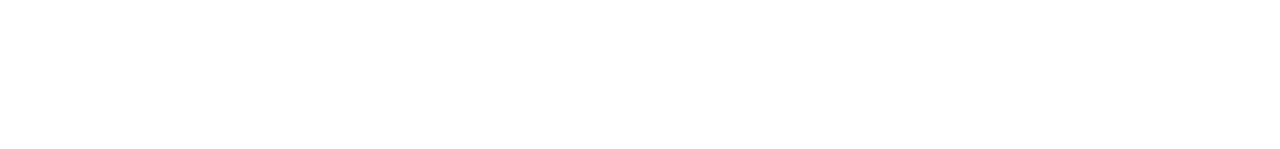
<file: Biz haqimizda.html>
<!DOCTYPE html>
<html lang="en">
<head>
    <meta charset="UTF-8">
    <meta name="viewport" content="width=device-width, initial-scale=1.0">
    <title>Biz Haqimizda</title>
    <link href="https://cdn.jsdelivr.net/npm/bootstrap@5.0.2/dist/css/bootstrap.min.css" rel="stylesheet" integrity="sha384-EVSTQN3/azprG1Anm3QDgpJLIm9Nao0Yz1ztcQTwFspd3yD65VohhpuuCOmLASjC" crossorigin="anonymous">
    <link rel="stylesheet" href="./Biz haqimizda.css">
    <link rel="stylesheet" href="https://cdnjs.cloudflare.com/ajax/libs/font-awesome/6.5.1/css/all.min.css">
</head>
<body>
    <div class="container-fluid">
        <div class="container-fluid">
            <div class="navbar justify-content-between bg-secondary text-light p-3">
                <div class="nav-item mt-2">
                    <img src="./img/navbar.png" alt="">
                </div>
                <div class="d-xl-flex d-none nav-item mt-2">
                    <div class="nav-link p-3 col-lg-2 col-md-6 col-sm-3">
                        <a href="./index.html">Asosiy</a>
                    </div>
                    <div class="nav-link dropdown col-lg-3 col-md-6 col-sm-3 mt-2">
                        <a href="#">Haqimizda</a>
                    </div>
                    <div class="nav-link dropdown col-lg-4 col-md-6 col-sm-3 mt-1">
                        <button class="btn dropdown-toggle" type="button" id="dropdownMenuButton1" data-bs-toggle="dropdown" aria-expanded="false">
                          <a href="#">Buyumlar</a>
                        </button>
                        <ul class="dropdown-menu" aria-labelledby="dropdownMenuButton1">
                          <li><a class="dropdown-item" href="./Fo'to'Galareya.html">Foto Galareya</a></li>
                          <li><a class="dropdown-item" href="./Ashyolar.html">Ashyolar</a></li>
                        </ul>
                    </div>
                    <div class="nav-link p-3 col-lg-4 col-md-6 col-sm-3">
                        <a href="./Bog'lanish.html">Bog'lanish</a>
                    </div>
                </div>
                <div class="d-xl-flex d-none nav-item">
                    <form class="d-flex mb-2" role="search">
                        <input class="form-control me-2" type="search" placeholder="Search">
                    </form>
                </div>
                <div class="d-xl-flex d-none navbar-item">
                    <i class="fa-regular fa-user text-light mt-2"></i>
                    <a class="nav-text1" href="./Sign up.html">Ro'yhatdan o'tish</a>
                    <a class="nav-text" href="./Login.html">Kirish</a>
                </div>
                <button type="button" class="btn btn-secondary"><i class="fa-solid fa-cart-shopping"></i><a class="text-decoration-none text-light " href="./Savat.html"> <b class="p-1">Savat</b></a></button>
                <div class="d-xl-flex d-none navbar-item1">
                    <i class="fa-brands fa-youtube p-2"></i>
                    <i class="fa-brands fa-facebook-f p-2"></i>
                    <i class="fa-brands fa-instagram p-2"></i>
                    <i class="fa-brands fa-telegram p-2"></i>
                    <div class="dropdown">
                        <button class="btn text-light dropdown-toggle" type="button" id="dropdownMenuButton1" data-bs-toggle="dropdown" aria-expanded="false">
                          <a class="text-decoration-none text-light" href="#">UZ</a>
                        </button>
                        <ul class="dropdown-menu" aria-labelledby="dropdownMenuButton1">
                          <li><a class="dropdown-item" href="#">UZ</a></li>
                          <li><a class="dropdown-item" href="#">RU</a></li>
                          <li><a class="dropdown-item" href="#">ENG</a></li>
                        </ul>
                      </div>
                </div>
                <button class="d-xl-none d-flex navbar-toggler" type="button" data-bs-toggle="offcanvas" data-bs-target="#offcanvasNavbar" aria-controls="offcanvasNavbar">
                    <i class="fa-solid fa-bars"></i>
                  </button>
                  <div class="offcanvas offcanvas-end" tabindex="-1" id="offcanvasNavbar" aria-labelledby="offcanvasNavbarLabel">
                    <div class="offcanvas-header">
                      <h5 class="offcanvas-title" id="offcanvasNavbarLabel">Offcanvas</h5>
                      <button type="button" class="btn-close" data-bs-dismiss="offcanvas" aria-label="Close"></button>
                    </div>
                    <div class="offcanvas-body">
                      <ul class="navbar-nav justify-content-end flex-grow-1 pe-3">
                        <li class="nav-item">
                          <a class="nav-link active text-dark" aria-current="page" href="#">Asosiy</a>
                        </li>
                        <li class="nav-item dropdown">
                            <a class="nav-link dropdown-toggle text-dark" href="#" role="button" data-bs-toggle="dropdown" aria-expanded="false">
                              Haqida
                            </a>
                            <ul class="dropdown-menu">
                              <li><a class="dropdown-item" href="./Ashyolar.html">Ashyolar</a></li>
                            </ul>
                          </li>
                        <li class="nav-item dropdown">
                          <a class="nav-link dropdown-toggle text-dark" href="#" role="button" data-bs-toggle="dropdown" aria-expanded="false">
                            <a class="text-decoration-none text-dark" href="./Fo'to'Galareya.html">Foto'galareya</a>
                          </a>
                        </li>
                        <li class="nav-item">
                            <a class="nav-link text-dark" href="./Biz haqimizda.html">Bog'lanish</a>
                        </li>
                        <li class="nav-item">
                            <div class="navbar-item">
                                <i class="fa-regular fa-user text-dark"></i>
                                <a class="nav-text1 text-dark text-decoration-none" href="./Sign up.html">Ro'yhatdan o'tish</a>
                                <a class="nav-text text-decoration-none text-dark" href="Login.html">Kirish</a>
                            </div>
                        </li>
                        <li class="nav-item">
                            <div class="navbar-item1">
                                <i class="fa-brands fa-youtube p-2 text-dark"></i>
                                <i class="fa-brands fa-facebook-f p-2 text-dark"></i>
                                <i class="fa-brands fa-instagram p-2 text-dark"></i>
                                <i class="fa-brands fa-telegram p-2 text-dark"></i>
                                <div class="dropdown">
                                    <button class="btn text-dark dropdown-toggle" type="button" id="dropdownMenuButton1" data-bs-toggle="dropdown" aria-expanded="false">
                                      <a class="text-decoration-none text-dark" href="#">UZ</a>
                                    </button>
                                    <ul class="dropdown-menu" aria-labelledby="dropdownMenuButton1">
                                      <li><a class="dropdown-item" href="#">UZ</a></li>
                                      <li><a class="dropdown-item" href="#">RU</a></li>
                                      <li><a class="dropdown-item" href="#">ENG</a></li>
                                    </ul>
                                  </div>
                            </div>
                        </li>
                      </ul>
                      <form class="d-flex mt-3" role="search">
                        <input class="form-control me-2" type="search" placeholder="Search" aria-label="Search">
                        <button class="btn btn-outline-success" type="submit">Search</button>
                      </form>
                    </div>
                  </div>
            </div>
        </div>
        <div class="container-fluid">
          <div class="Header-bg-img">
          </div>
        </div>
        <div class="container">
          <div class="main-header mt-5">
            <h1>Oʻzbekiston Davlat Sa'nat Muzeyi</h1>
            <p class="mt-4"><b>Oʻzbekiston davlat sanʼat muzeyi</b> — madaniy-maʼrifiy, ilmiy muassasa; Oʻrta Osiyoda ilk bor tashkil etilgan badiiy muzey. 1918 yilda Toshkent shahrida Xalq universiteti muzeyi sifatida asos solingan; keyinchalik Markaziy badiiy muzey, 1924 yildan Toshkent sanʼat muzeyi, 1935 yildan hozirgi nomda. Muzey Toshkentda yashagan knyaz N.K.Romanovning shaxsiy toʻplami (rus va Gʻarbiy Yevropa rassomlari yaratgan portret va tarixiy kartinalar, grafika va haykaltaroshlik asarlari, badiiy mebel, chinni buyumlar va boshqalar) negizida vujudga kelgan. Turkiston oʻlkashunoslik muzeyining badiiy boʻlimidan va boshqalar muzeylarning fondlaridan, shaxsiy toʻplamlardan sanʼat asarlari keltirilib boyitilgan (V.L. Borovikovskiy, K. P. Bryullov, V. A. Tropinin, I.M.Nikitin, O.A.Kiprenskiy, I.K.Ayvazovskiy, S.V.Ivanov, I.N. Kramskoy, N.N.Ge, A.K. Savrasov, I. I.Shishkin, V.G. Perov va boshqalar); muzeyda 19-asr rus rassomlarining nodir asarlari to’plangan (I.Ye.Repin, V. A. Serov, I.I. Levitan, N.K.Rerix va boshqalar). Muzey fondi 50 mingdan ziyod eksponatga ega (2005), tomoshabinlar soni yiliga 250 mingdan oshadi. Muzeyda Oʻzbekiston xalq amaliy sanʼati, Oʻzbekiston tasviriy sanʼati, rus sanʼati, Gʻarbiy Yevropa sanʼati, Xorijiy Sharq xalklari sanʼati boʻlimlari, xazina, taʼmirlash ustaxonasi, fotolaboratoriya bor, lektoriy tashkil etilgan. Muzey ilmiy muassasa sifatida Oʻzbekiston tasviriy sanʼati boʻyicha ilmiy tekshirish ishlari olib boradi: sanʼat asarlari sotib oladi, ularni ilmiy yoritadi, muzey xazinasidagi sanʼat asarlarini tahlil qiladi, tavsiflaydi, ilmiy asarlar, katalog , albomlar nashr etadi (mas, Yapon gravyurasi O’zbekiston davlat sanʼat muzeyi toʻplamida katalogi; Davlat sanʼat muzeyi albomi, Toshkentda eng yaxshi turkum maʼlumot kitobi va boshqalar), xazinasidagi sanʼat asarlari asosida mavzuli koʻrgazmalar tashkil etadi, chet mamlakatlar (AQSH, Belgiya, Buyuk Britaniya, Germaniya, Fransiya, Shveysariya, Rossiya, Xitoy, Yaponiya va boshqalar) ko’rgazmalarida ishtirok etadi (jumladan, EKSPO—2000 xalqaro koʻrgazmasi, Germaniyada; Xalqaro gilamdo’zlik koʻrgazmasi hamda Qadimshunoslik va amaliy sanʼat, AQShda va boshqalar). Ayniqsa, mustaqillik yillarida xorijiy mamlakatlar bilan ijodiy aloqalar kengaydi. Muzey Xalqaro muzeylar qoʻmitasi (IKOM) aʼzosidir. Muzeyga turli davrlarda Sh. Hasanova, S.Abdullayev, D.Ro’ziboyev rahbarlik qilgan; 1997 yildan muzey rahbari Nasiba Ibrohimova. Muzey ekspozitsiyasi sanʼat janri va turlariga ajratilgan holda xronologik tartibda tuzilgan. Har bir zaldagi eksponatlar sanʼat turlari, maktablari, anʼanalar va hozirgi rivojlanish markazlariga qarab joylashtirilgan. Ekspozitsiya Oʻzbekistonning qadimiy sanʼat yodgorliklari — Zarautsoy rasmlari, Xolchayondan topilgan haykallarni, soʻng Oʻzbekiston xalq amaliy bezak sanʼatini namoyish etish bilan boshlanadi. Oʻrta Osiyoda yashab ijod etgan rassomlar (I.S.Kazakov, N.N.Karazin, R.K.Zommer va boshqalar)ning 250 ga yaqin sanʼat asarlari toʻplangan, shu yerda ishlagan rassom P. Benkov, A. Volkov, M.I.Kurzin, Usto Moʻmin (A. Nikolayev), O. Tatevosyan, V. Ufimsev, N.V.Kashina, Z.M.Kovalevskaya va boshqalarning asarlariga ekspozitsiyadan alohida oʻrin berilgan. Muzey fondining katta qismini Oʻzbekiston tasviriy sanʼati asarlari tashkil qiladi: Oʻzbekiston tabiat kuychisi O’. Tansiqboyev, A. Abdullayev, Ya.Abdullayev, Sh. Hasanova, Ch.Ahmarov, R. Ahmedov, N.Qoʻziboyev, S. Abdullayev, R.Choriyev ijodi, tasviriy sanʼat taraqqiyotidagi ularning hissasi muzey ekspozitsiyalarida o’z aksini topgan. Muzey, shuningdek, boy oʻzbek amaliy sanʼati toʻplamiga ega: ganch, yogʻoch va tosh oʻymakorligi namunalari, zargarlik, gilamchilik, kashtadoʻzlik, kulollikka mansub qimmatli buyumlar oʻzbek xalqining qadimiy va boy amaliy bezak sanʼati haqida mukammal maʼlumot beradi. Muzeyda Gʻarb (Italiya, Ispaniya, Germaniya, Niderlandiya, Fransiya, Buyuk Britaniya) va Sharq (Hindiston, Xitoy, Yaponiya, Vyetnam, Myanma) mamlakatlarining tasviriy sanʼat asarlari va amaliy sanʼati namunalariga keng oʻrin ajratib berilgan. Muzey dastlab knyaz N.K.Romanov saroyida, 1935—66 yillar Xalq universiteti binosida joylashgan, 1974 yildan (1966 yil Toshkent zilzilasida vayron boʻlgan Xalq universiteti binosi oʻrnida) muzey uchun maxsus qurilgan binoda (meʼmorlari I.Abdulov, A.K.Nikiforov, S.A.Rozemblyum). Bino tarhi sodda kub shaklida, tarzlari metall sinch (karkas)li konstruksiyalar bilan toʻrtburchak shaklli qismlarga bo’lingan, poydevor va peshtogʻi kulrang marmar bilan qoplangan. Muzey binosida 1997 yildan qayta qurish va taʼmirlash ishlari olib borildi; binoning 4 tomoniga Oʻzbekistonda ishlab chiqarilgan zamonaviy oynalar oʻrnatildi, ular zallarni bir xilda mayin yoritib turishi sanʼat asarlarini tabiiy yorugʻlikda koʻrish imkonini beradi. Muzey zamonaviy qoʻriqlash va yongʻinga qarshi asbobuskunalar, kompyuterlar bilan jihozlandi.</p>
          </div>
        </div>
        <div class="container">
          <h1 class="mt-5">Muzey haqida video</h1>
          <div class="row">
              <div class="col-12 mt-2">
                  <iframe width="100%" height="500" src="https://www.youtube.com/embed/2PUmPtjfBHU?si=M6ZI83oNskPO2W7i" title="YouTube video player" frameborder="0" allow="accelerometer; autoplay; clipboard-write; encrypted-media; gyroscope; picture-in-picture; web-share" allowfullscreen></iframe>
              </div>
          </div>
        </div>
        <div class="container">
          <div class="Main-Header">
            <h1 class="text-center mt-5">Muzey Qoidalari</h1>
            <div class="row justify-content-around">
              <div class="col-lg-5 mt-5">
                 <p><b>1. Nima uchun muzey yo'l chiroqlari va yorug'lik chiroqlaridan foydalanadi?</b> <br>Biz bu erda tez-tez ishlatiladigan' muzeyini muhokama qilamiz. Uning xususiyati shundaki, chiroq o'rnini sozlash juda oson va trekni elektr va yorug'likni bir vaqtning o'zida ulash uchun ishlatish mumkin. Muzeyning maxsus funktsiyalariga ko'ra, vaqtinchalik ko'rgazmalar ko'pligi sababli, har safar ko'rgazma tashkil etilganda, eksponatlar ko'pincha buyumlarning joylashishi va harakatlanishidagi o'zgarishlarga duch kelishadi va yorug'likni vaqtincha sozlash kerak. Shu sababli, moslashuvchan proektsion yo'nalishi va yo'l chiroqlarining qulay nur burchagi sozlamalari muzeylarning ehtiyojlarini to'liq qondirishi mumkin. Muzeylarda keng tarqalgan lampalarning ikkinchi turi - bu LED yoritgichi. Bu, shuningdek, muzeyni bezatish va yorug'likni tarqatish ehtiyojlari bilan bog'liq. Yo'l chiroqlari asosiy yoritish moslamalari sifatida ishlatilgan. Stadionning ichki maydoni shiftdagi juda ko'p chiroqni talab qilmaydi, ammo ba'zi joylarda yorug'lik chiroqlari yoritilmaydigan joylar mavjud, bu esa ko'p sonli LED yoritgichlarni echishni talab qiladi.</p>
              </div>
              <div class="col-lg-5 mt-5">
                <img class="w-75" src="./img/qoidalar-img.webp" alt="">
              </div>
            </div> 
            <div class="row mt-5 justify-content-around">
              <div class="col-lg-5">
                <img class="w-75" src="./img/qoidalar-img1.webp" alt="">
              </div>
              <div class="col-lg-5 mt-5">
                <p><b>2. Yoritishga qarshi,</b> yuqori ko'rsatkich ko'rsatkichi (Ra≥ 90) Ko'rgazma madaniy yodgorliklarining talablaridan kelib chiqqan holda, muzey chiroqlarning yorug'lik tarqalishiga juda yuqori talablarga ega. Ayniqsa, LED yoritgichlarining optik dizayni porlashni bartaraf qilishi kerak va yorug'lik dog'lari toza va chiroyli bo'lishi kerak va ikkinchi darajali yorug'lik nuqtalari bilan bog'liq muammolar bo'lmasligi kerak; Shu bilan birga, ranglarni ko'rsatish indeksiga bo'lgan talab Ra ≥ 90, chunki bu madaniy qoldiqlarning holatini asosan jismoniy rang va materialga mos keladigan yorug'lik bilan kamaytirishni o'z ichiga oladi.</p>
              </div>
            </div>
            <div class="row justify-content-around mt-5">
              <div class="col-lg-5 mt-5">
                <p><b>3. Nima uchun muzeyning devorlari asosan qorong'i rangda bo'yalgan va LED yorug'lik chiroqining nurga qarshi yorug'lik doirasi ham qora?</b> Muzey madaniyat va tarixni targ'ib qiladigan joydir, shuning uchun yorug'lik muhiti tinch va abadiy his-tuyg'ularni ifoda etish uchun odatda qorong'i. Qorong'u muhitning yaratilishi madaniy yodgorliklar va boshqa eksponatlarni aniq yoritilishiga ham yordam beradi. Yorug'lik jihatidan u quyidagi xususiyatlarga ega: 1. Devor, zamin va ship materiallari asosan qorong'i ranglarda bo'yalgan, asosan yorug'likni yutish uchun. 2. Chiroq izi ham qorong'i, masalan, qora qora. 3. Yorug'likni ko'rmagan, ammo yorug'lik moslamasini ko'rmagan holda ta'sirga erishishga harakat qiling.</p>
              </div>
              <div class="col-lg-5">
                <img class="w-75" src="./img/qoidalar-img2.webp" alt="">
              </div>
            </div>
          </div>
        </div>
        <div class="Footer mt-5">
            <div class="row justify-content-evenly">
                 <div class="d-xl-none d-flex">
                    <div class="Footer-item col-lg-3 mt-2">
                      <img src="./img/navbar.png" alt=""><br><br><br>
                    </div>
                 </div>
                <div class="Footer-flex d-xl-flex d-none">
                  <div class="row">
                    <div class="Footer-item col-lg-3 m-3">
                      <img src="./img/navbar.png" alt=""><br><br><br>
                      <iframe src="https://www.google.com/maps/embed?pb=!1m18!1m12!1m3!1d2996.708092374813!2d69.2446903755743!3d41.31521350046965!2m3!1f0!2f0!3f0!3m2!1i1024!2i768!4f13.1!3m3!1m2!1s0x38ae8b49ef295ea1%3A0xc70178670c5462a9!2sMuseum%20of%20Celebrities!5e0!3m2!1suz!2s!4v1705312399518!5m2!1suz!2s" width="250" height="250" style="border:0;" allowfullscreen="" loading="lazy" referrerpolicy="no-referrer-when-downgrade"></iframe>                  </div>
                    </div>
                    <div class="Footer-item col-lg-2 col-md-4 col-sm-6 m-3">
                      <h1>Tezkor <br> Havolalar</h1><br>
                      <pre>» <a href="#">Youtube</a></pre>
                      <pre>» <a href="#">Instagram</a></pre>
                      <pre>» <a href="#">Telegram</a></pre>
                      <pre>» <a href="#">Facebook</a></pre>
                    </div>
                    <div class="Footer-item col-lg-2 col-md-4 col-sm-6 m-3">
                        <h1>Bogʻlanish</h1>
                        <p>Toshkent shahar, Amir <br> Temur shoh ko‘chasi 16</p>
                        <a href="#">+998 71 236 74 36</a><br>
                        <a href="#">+998 71 233 62 81</a><br>
                        <a href="#"><i class="fa-solid fa-envelope"></i>tmi2007@gmail.com</a><br>
                        <a href="#"><i class="fa-solid fa-tty"></i>+998 71 236 74 36</a>
                    </div>
                    <div class="Footer-item col-lg-3 col-md-4 col-sm-6 m-3">
                        <h1>Ish Kunlari</h1>
                        <p>Seshanba - yakshanba kunlari <br> soat 09:00 dan 18:00 gacha</p>
                        <h1>Ijtimoiy Tarmoqlar</h1><br>
                        <button><i class="fa-brands fa-facebook-f"></i></button>
                        <button><i class="fa-brands fa-instagram"></i></button>
                        <button><i class="fa-brands fa-youtube"></i></button>
                        <button><i class="fa-brands fa-telegram"></i></button>
                    </div>
                    <div class="Footer-item col-lg-2 col-md-4 col-sm-6 m-3">
                        <h1>Tezkor Havolalar</h1>
                        <pre>» <a href="./index.html">Asosiy</a></pre>
                        <pre>» <a href="./Ashyolar.html">Ashyolar</a></pre>
                        <pre>» <a href="./Fo'to'Galareya.html">Fo'to'galareya</a></pre>
                        <pre>» <a href="./Bog'lanish.html">Bog'lanish</a></pre>
                    </div>
                  </div>
                </div>
            <button class="btn btn-primary d-xl-none d-flex" type="button" data-bs-toggle="offcanvas" data-bs-target="#offcanvasBottom" aria-controls="offcanvasBottom"><i class="fa-solid fa-bars"></i></button>
  
          <div class="offcanvas offcanvas-bottom bg-dark" tabindex="-1" id="offcanvasBottom" aria-labelledby="offcanvasBottomLabel">
            <div class="offcanvas-header">
              <button type="button" class="btn-close" data-bs-dismiss="offcanvas" aria-label="Close"></button>
            </div>
            <div class="offcanvas-body small">
              <div class="Footer-flex d-sm-block d-xl-flex d-lg-flex d-md-block">
                <div class="row">
                  <div class="Footer-item col-lg-2 col-md-4 col-sm-6 mt-2">
                    <img src="./img/navbar.png" alt=""><br><br><br>
                    <iframe src="https://www.google.com/maps/embed?pb=!1m18!1m12!1m3!1d2996.708092374813!2d69.2446903755743!3d41.31521350046965!2m3!1f0!2f0!3f0!3m2!1i1024!2i768!4f13.1!3m3!1m2!1s0x38ae8b49ef295ea1%3A0xc70178670c5462a9!2sMuseum%20of%20Celebrities!5e0!3m2!1suz!2s!4v1705312399518!5m2!1suz!2s" width="150" height="150" style="border:0;" allowfullscreen="" loading="lazy" referrerpolicy="no-referrer-when-downgrade"></iframe>                  </div>
                  </div>
                  <div class="Footer-item col-lg-2 col-md-4 col-sm-6">
                    <h1 class="text-light">Tezkor <br> Havolalar</h1><br>
                    <pre>» <a href="#">Youtube</a></pre>
                    <pre>» <a href="#">Instagram</a></pre>
                    <pre>» <a href="#">Telegram</a></pre>
                    <pre>» <a href="#">Facebook</a></pre>
                  </div>
                  <div class="Footer-item col-lg-2 col-md-4 col-sm-6">
                      <h1 class="text-light">Bogʻlanish</h1>
                      <p class="text-light">Toshkent shahar, Amir <br> Temur shoh ko‘chasi 16</p>
                      <a href="#">+998 71 236 74 36</a><br>
                      <a href="#">+998 71 233 62 81</a><br>
                      <a href="#"><i class="fa-solid fa-envelope"></i>tmi2007@gmail.com</a><br>
                      <a href="#"><i class="fa-solid fa-tty"></i>+998 71 236 74 36</a>
                  </div>
                  <div class="Footer-item col-lg-3 col-md-4 col-sm-6">
                      <h1 class="text-light">Ish Kunlari</h1>
                      <p class="text-light">Seshanba - yakshanba kunlari <br> soat 09:00 dan 18:00 gacha</p>
                      <h1>Ijtimoiy Tarmoqlar</h1><br>
                      <button><i class="fa-brands fa-facebook-f"></i></button>
                      <button><i class="fa-brands fa-instagram"></i></button>
                      <button><i class="fa-brands fa-youtube"></i></button>
                      <button><i class="fa-brands fa-telegram"></i></button>
                  </div>
                  <div class="Footer-item col-lg-2 col-md-4 col-sm-6">
                      <h1 class="text-light">Tezkor Havolalar</h1>
                      <pre>» <a href="./index.html">Asosiy</a></pre>
                      <pre>» <a href="./Ashyolar.html">Ashyolar</a></pre>
                      <pre>» <a href="./Fo'to'Galareya.html">Fo'to'galareya</a></pre>
                      <pre>» <a href="./Bog'lanish.html">Bog'lanish</a></pre>
                  </div>
                </div>
              </div>
            </div>
          </div>
        </div>
    </div>
</body>
<script src="https://cdn.jsdelivr.net/npm/bootstrap@5.0.2/dist/js/bootstrap.bundle.min.js" integrity="sha384-MrcW6ZMFYlzcLA8Nl+NtUVF0sA7MsXsP1UyJoMp4YLEuNSfAP+JcXn/tWtIaxVXM" crossorigin="anonymous"></script>
</html>
</file>
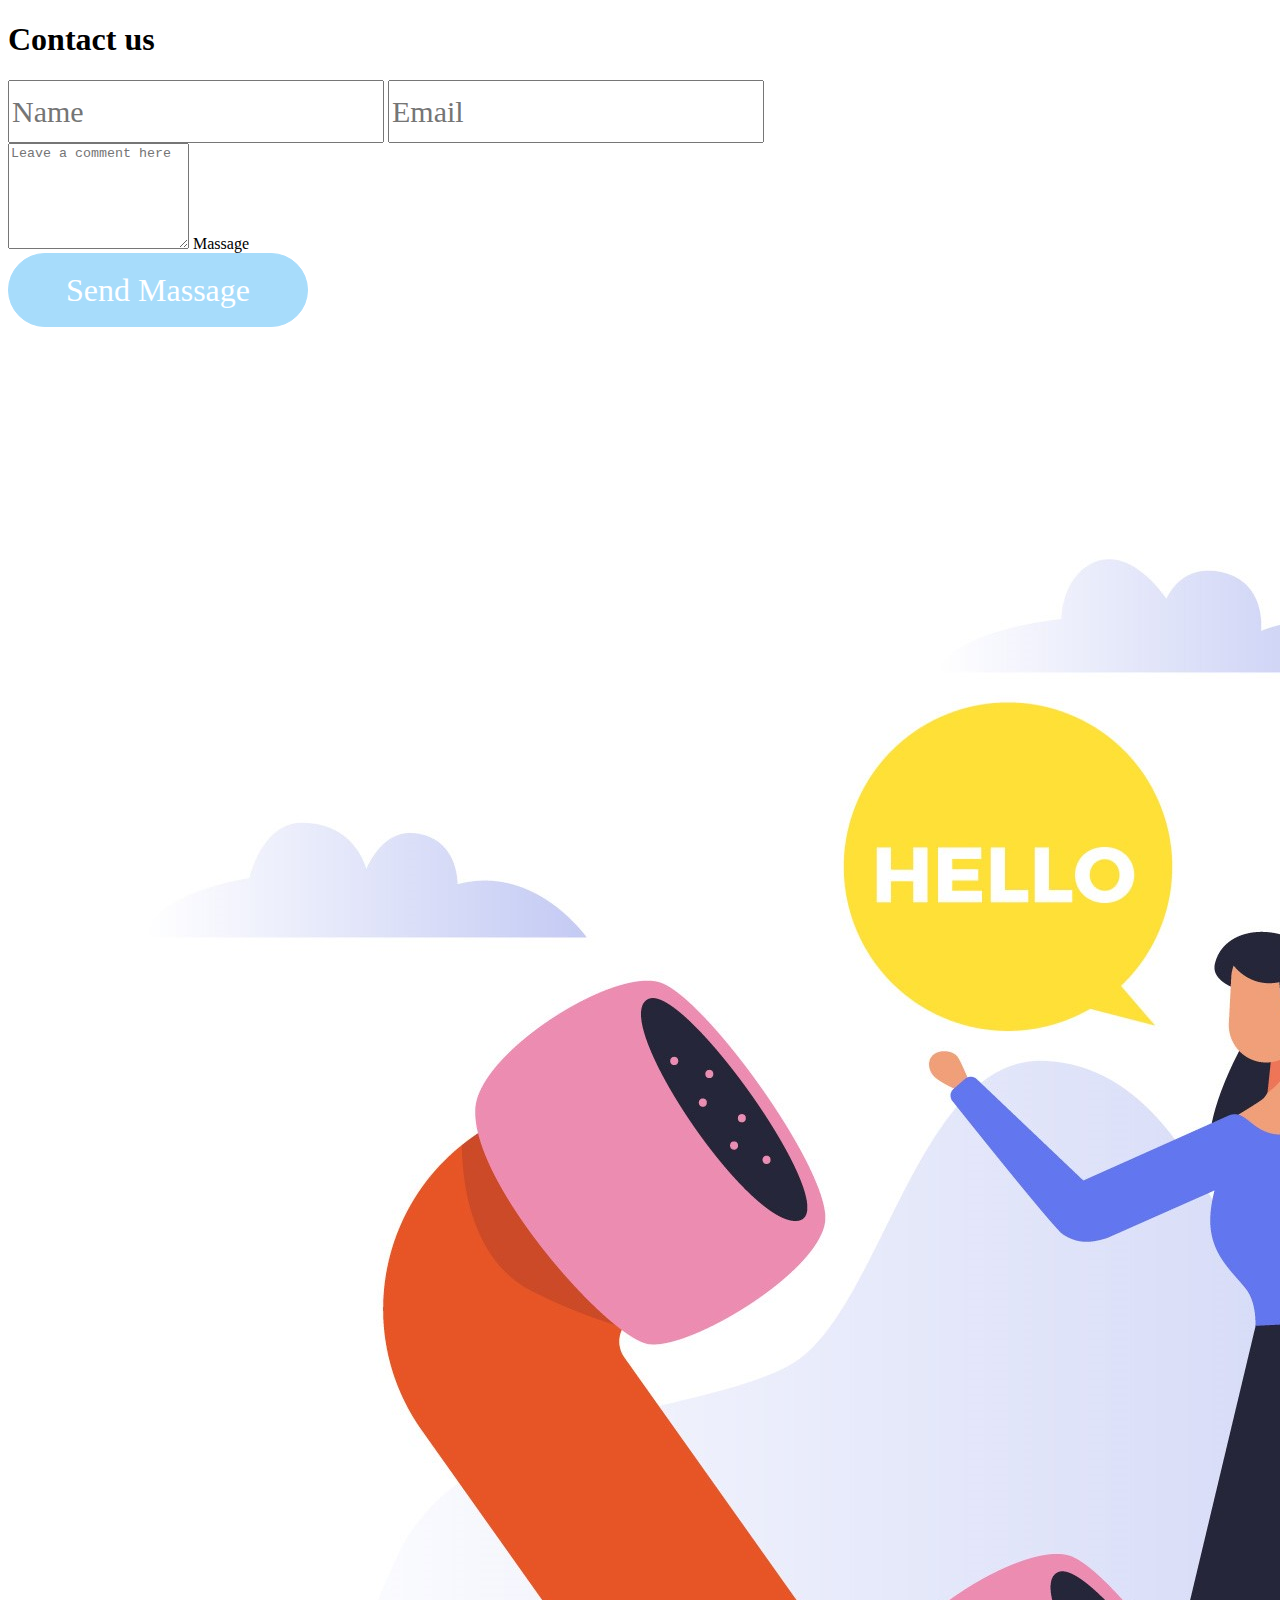
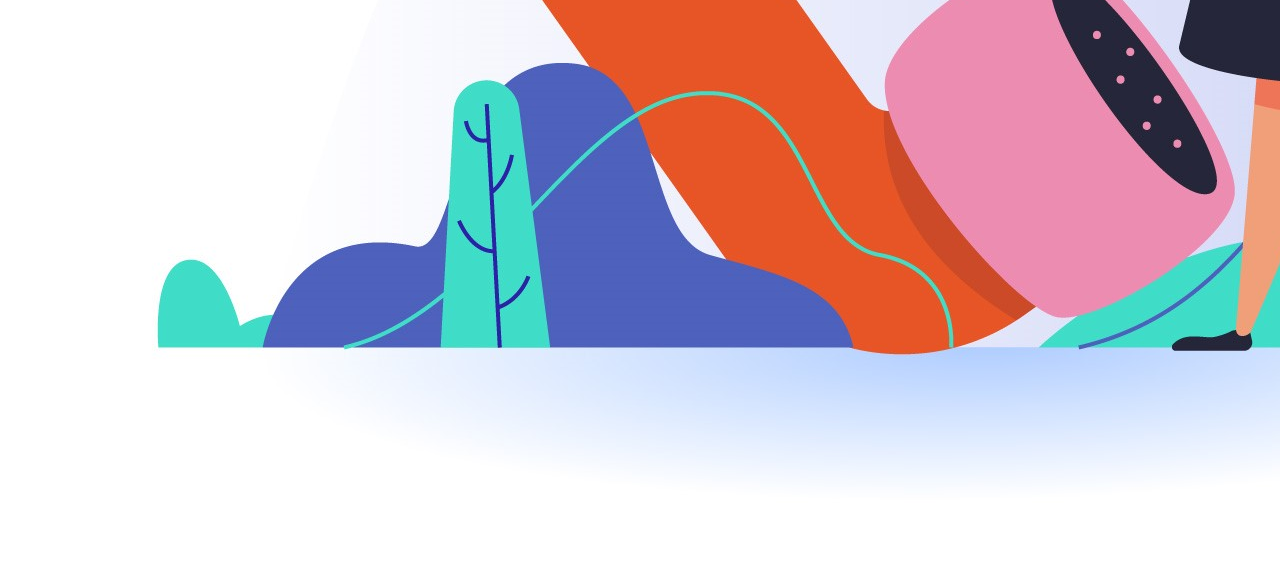
<file: Bog'lanish.html>
<!DOCTYPE html>
<html lang="en">
<head>
    <meta charset="UTF-8">
    <meta name="viewport" content="width=device-width, initial-scale=1.0">
    <title>Bog'lanish</title>
    <link rel="stylesheet" href="./Bog'lanish.css">
    <link href="https://cdn.jsdelivr.net/npm/bootstrap@5.0.2/dist/css/bootstrap.min.css" rel="stylesheet" integrity="sha384-EVSTQN3/azprG1Anm3QDgpJLIm9Nao0Yz1ztcQTwFspd3yD65VohhpuuCOmLASjC" crossorigin="anonymous">
    <link rel="stylesheet" href="style.css">
    <link rel="stylesheet" href="https://cdnjs.cloudflare.com/ajax/libs/font-awesome/6.5.1/css/all.min.css">
</head>
<body>
    <div class="container">
        <div class="row">
            <div class="col-6">
                <h1 class="mt-5">Contact us</h1>
                <div class="mt-3 input">
                    <input type="text" class="form-control w-75 mt-3" id="formGroupExampleInput2" placeholder="Name">
                    <input type="text" class="form-control w-75 mt-3" id="formGroupExampleInput" placeholder="Email">
                    <div class="form-floating mt-3 col-9">
                        <textarea class="form-control" placeholder="Leave a comment here" id="floatingTextarea2" style="height: 100px"></textarea>
                        <label for="floatingTextarea2">Massage</label>
                      </div>
                  <div class="logbox-bttn mt-3">
                    <button>Send Massage</button>
                  </div>
                </div>
            </div>
            <div class="col-6">
                <img class="w-100" src="./img/Contact us.jpg" alt="">
            </div>
        </div>
    </div>
</body>
</html>
</file>
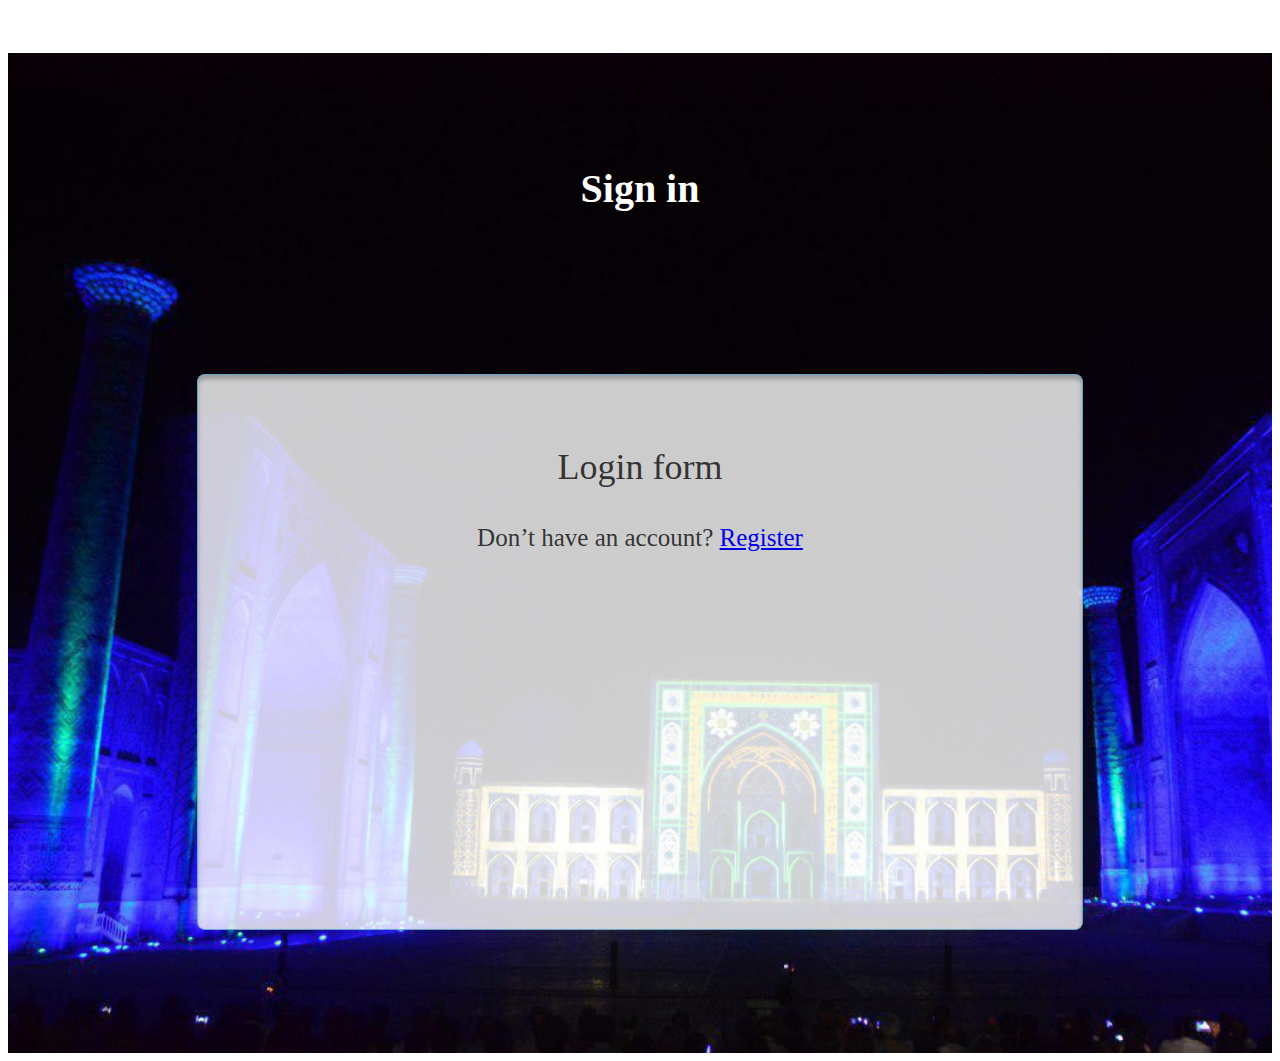
<file: Detel.html>
<!DOCTYPE html>
<html lang="en">
<head>
    <meta charset="UTF-8">
    <meta name="viewport" content="width=device-width, initial-scale=1.0">
    <title>Detel</title>
    <link href="https://cdn.jsdelivr.net/npm/bootstrap@5.3.2/dist/css/bootstrap.min.css" rel="stylesheet" integrity="sha384-T3c6CoIi6uLrA9TneNEoa7RxnatzjcDSCmG1MXxSR1GAsXEV/Dwwykc2MPK8M2HN" crossorigin="anonymous">
    <script src="https://cdn.jsdelivr.net/npm/bootstrap@5.3.2/dist/js/bootstrap.bundle.min.js" integrity="sha384-C6RzsynM9kWDrMNeT87bh95OGNyZPhcTNXj1NW7RuBCsyN/o0jlpcV8Qyq46cDfL" crossorigin="anonymous"></script>    <link rel="stylesheet" href="https://cdnjs.cloudflare.com/ajax/libs/font-awesome/6.4.2/css/all.min.css" integrity="sha512-z3gLpd7yknf1YoNbCzqRKc4qyor8gaKU1qmn+CShxbuBusANI9QpRohGBreCFkKxLhei6S9CQXFEbbKuqLg0DA==" crossorigin="anonymous" referrerpolicy="no-referrer" />
    <link rel="stylesheet" href="./login.css">
</head>
<body>
  <div class="header pb-5">
    <div class="container">
        <h4>Sign in</h4>
        <div class="logbox">
            <h3>Login form</h3>
            <div class="container">
              <div class="row">
                <div class="col-lg-6">
                  
                </div>
                <div class="col-lg-6"></div>
              </div>
            </div> 
            <h5>Don’t have an account?  <a href="Sign up.html"> Register </a></h5>
        </div>
    </div>
</div>
</body>
<script src="https://cdn.jsdelivr.net/npm/bootstrap@5.0.2/dist/js/bootstrap.bundle.min.js" integrity="sha384-MrcW6ZMFYlzcLA8Nl+NtUVF0sA7MsXsP1UyJoMp4YLEuNSfAP+JcXn/tWtIaxVXM" crossorigin="anonymous"></script>
<script src="https://code.jquery.com/jquery-3.2.1.slim.min.js" integrity="sha384-KJ3o2DKtIkvYIK3UENzmM7KCkRr/rE9/Qpg6aAZGJwFDMVNA/GpGFF93hXpG5KkN" crossorigin="anonymous"></script>
<script src="https://cdn.jsdelivr.net/npm/popper.js@1.12.9/dist/umd/popper.min.js" integrity="sha384-ApNbgh9B+Y1QKtv3Rn7W3mgPxhU9K/ScQsAP7hUibX39j7fakFPskvXusvfa0b4Q" crossorigin="anonymous"></script>
<script src="https://cdn.jsdelivr.net/npm/bootstrap@4.0.0/dist/js/bootstrap.min.js" integrity="sha384-JZR6Spejh4U02d8jOt6vLEHfe/JQGiRRSQQxSfFWpi1MquVdAyjUar5+76PVCmYl" crossorigin="anonymous"></script>
</html>
</file>
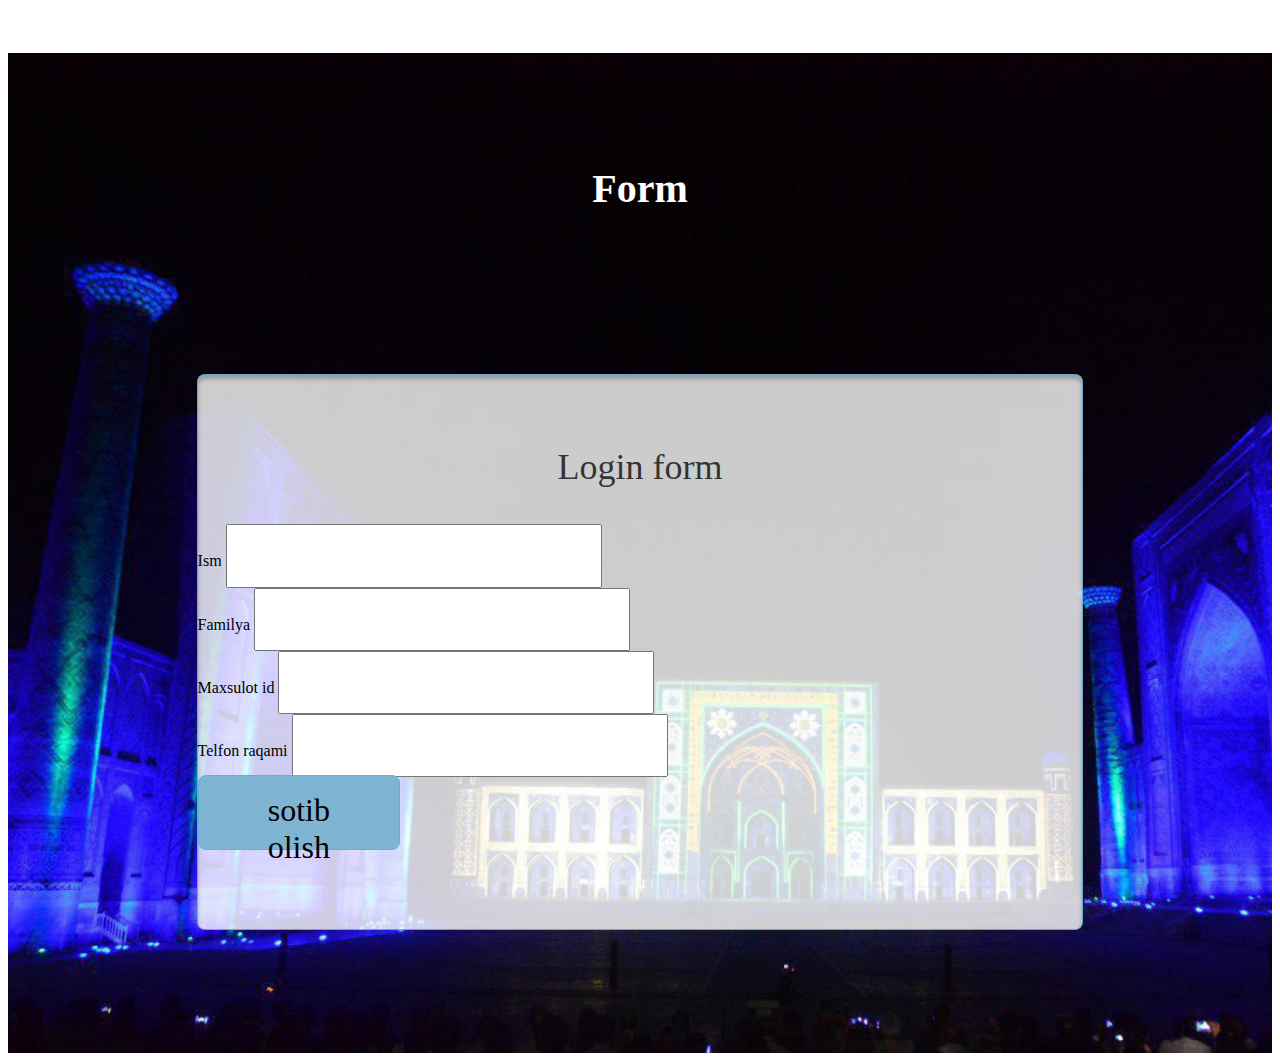
<file: Form.html>
<!DOCTYPE html>
<html lang="en">
<head>
    <meta charset="UTF-8">
    <meta name="viewport" content="width=device-width, initial-scale=1.0">
    <title>Form</title>
    <link href="https://cdn.jsdelivr.net/npm/bootstrap@5.0.2/dist/css/bootstrap.min.css" rel="stylesheet" integrity="sha384-EVSTQN3/azprG1Anm3QDgpJLIm9Nao0Yz1ztcQTwFspd3yD65VohhpuuCOmLASjC" crossorigin="anonymous">
    <link rel="stylesheet" href="./Form.css">
    <link rel="stylesheet" href="https://cdnjs.cloudflare.com/ajax/libs/font-awesome/6.5.1/css/all.min.css">    
</head>
<body>
    <div class="header pb-5">
        <div class="container">
            <h4> Form </h4>
            <div class="logbox">
                <h3>Login form</h3>
                <div class="row justify-content-around">
                    <div class="col-5">
                        <label for="">Ism</label>
                        <input type="text" class="form-control w-100" placeholder="" aria-label="">
                    </div>
                    <div class="col-5">
                        <label for="">Familya</label>
                        <input type="text" class="form-control w-100" placeholder="" aria-label="">
                    <div>
                </div>
            </div>
                </div>
                <div class="row justify-content-around mt-4">
                    <div class="col-5">
                        <label for="">Maxsulot id</label>
                        <input type="number" class="form-control w-100" placeholder="" aria-label="">
                    </div>
                    <div class="col-5">
                        <label for="">Telfon raqami</label>
                        <input type="number" class="form-control w-100" placeholder="" aria-label="">
                    <div>
                </div>
            </div>
                </div>
                    <div class="bttn text-center mt-4">
                        <button class="w-50">sotib olish</button>
                    </div>
                </div>
        </div>
    </div>
</body>
<script src="https://cdn.jsdelivr.net/npm/bootstrap@5.0.2/dist/js/bootstrap.bundle.min.js" integrity="sha384-MrcW6ZMFYlzcLA8Nl+NtUVF0sA7MsXsP1UyJoMp4YLEuNSfAP+JcXn/tWtIaxVXM" crossorigin="anonymous"></script>
</html>
</file>
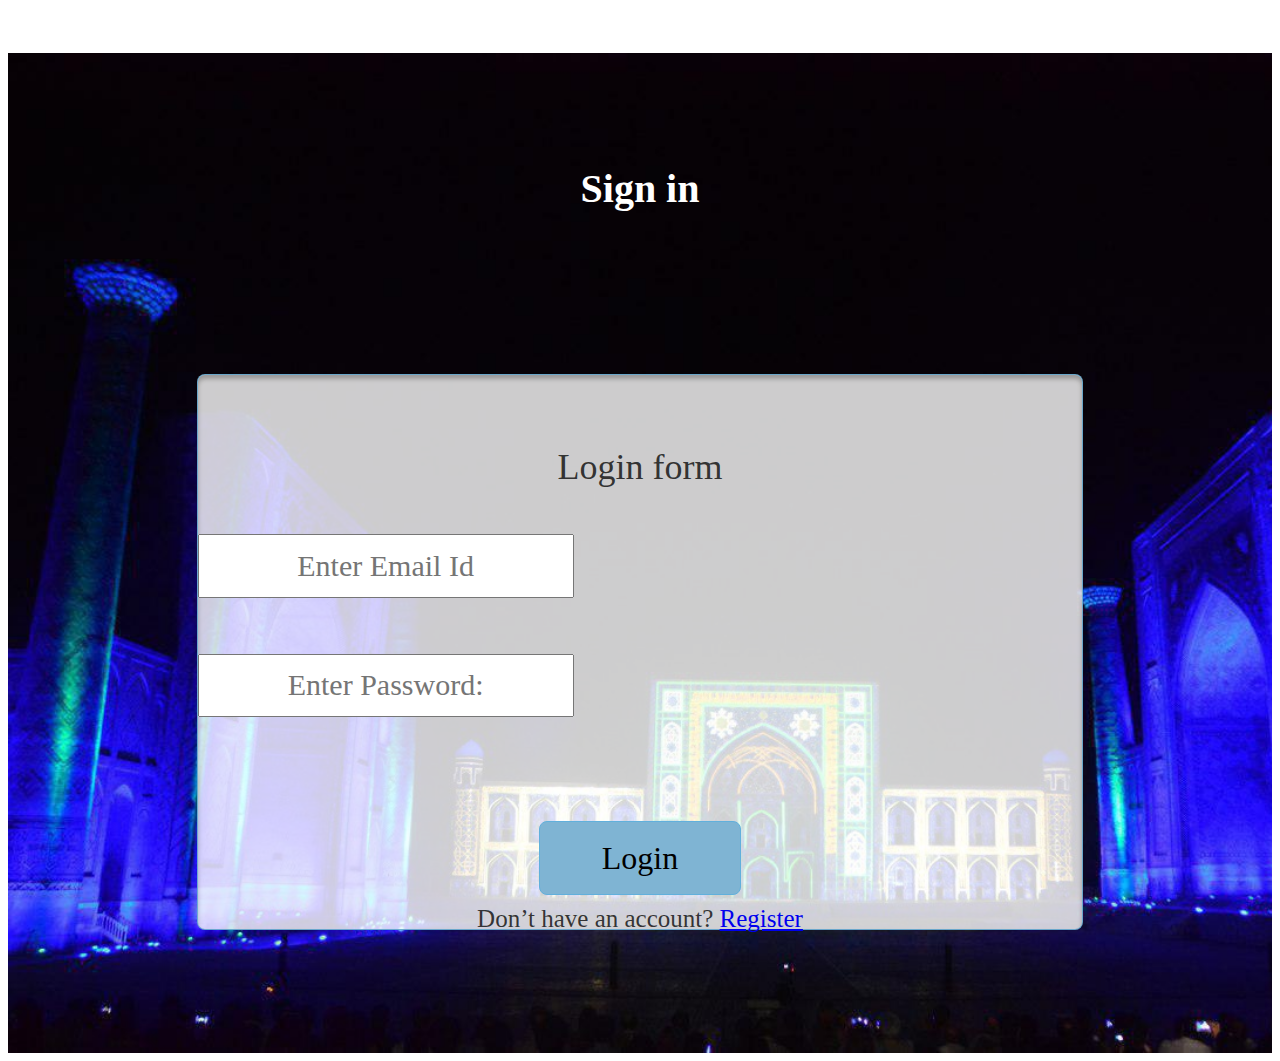
<file: Login.html>
<!DOCTYPE html>
<html lang="en">
<head>
    <meta charset="UTF-8">
    <meta name="viewport" content="width=device-width, initial-scale=1.0">
    <title>Login</title>
    <link href="https://cdn.jsdelivr.net/npm/bootstrap@5.0.2/dist/css/bootstrap.min.css" rel="stylesheet" integrity="sha384-EVSTQN3/azprG1Anm3QDgpJLIm9Nao0Yz1ztcQTwFspd3yD65VohhpuuCOmLASjC" crossorigin="anonymous">
    <link rel="stylesheet" href="./login.css">
    <link rel="stylesheet" href="https://cdnjs.cloudflare.com/ajax/libs/font-awesome/6.5.1/css/all.min.css">    
</head>
<body>
    <div class="header pb-5">
        <div class="container">
            <h4>Sign in</h4>
            <div class="logbox">
                <h3>Login form</h3>
                <div class="mb-3 input">
                    <input type="text" class="form-control w-75" id="formGroupExampleInput" placeholder="Enter Email Id">
                  </div>
                  <div class="mb-3 input">
                    <input type="text" class="form-control w-75" id="formGroupExampleInput2" placeholder="Enter Password:">
                  </div>
                  <div class="logbox-bttn">
                    <button>Login</button>
                  </div>
                  <h5>Don’t have an account?  <a href="Sign up.html"> Register </a></h5>
            </div>
        </div>
    </div>
</body>
</html>
</file>
<file: Ashyolar.css>
.navbar-item > a:hover{
    color: rgb(230, 194, 18);
    transition: 0.75s;
}
.navbar-item1{
    display: flex;
}
.navbar-item1 > i{
    font-size: 20px;
}
.navbar-item1 > i:hover{
    color: rgb(230, 194, 18);
    transition: 0.75s;
}
.nav-item{
    display: flex;
}
.nav-link > a{
    text-decoration: none;
    color: white;
    font-weight: bold;
}
.nav-link > button{
    color: white;
    font-weight: bold;
}
.dropdown > button{
    font-weight: bold;
}
.input-group{
    width: 200px;
    height: 20px;
}
.nav-button > button{
    width: 250px;
    height: 50px;
    border-radius: 50px;
    border: none;
    background-color: black;
    color: white;
    font-size: 20px;
    font-weight: bold;
}
.nav-button{
    margin-left: 50px;
}
.nav-button > button:hover{
    background-color: #ffc107;
    transition: 0.5s;
}
.nav-item > form > input{
    width: 250px;
    height: 50px;
    margin-top: 15px;
    border-radius: 50px;
    border: 1px solid white;
    font-size: 20px;
    font-weight: bold;
    padding: 10px;
}
.min-hdr{
    text-align: center;
}
.min-hdr > img{
    width: 300px;
    height: 400px;
    margin-top: 16px;
    border-radius: 10px;
}
.min-hdr > img:hover{
    transform: rotate(5deg);
    transition: 1s;
}
.min-hdr1 > img{
    width: 300px;
    height: 400px;
    border-radius: 10px;
}
.min-hdr1 > img:hover{
    transform: rotate(5deg);
    transition: 1s;
}
.min-hdr1{
    text-align: center;
}
.Main-header{
    display: flex;
}
.min-hdr1 > a{
    text-decoration: none;
    color: #000;
    font-size: 20px;
    font-weight: bolder;
    font-style: italic;
    margin-top: 20px;
}
.min-hdr > a{
    text-decoration: none;
    color: #000;
    font-size: 20px;
    font-weight: bolder;
    font-style: italic;
}
.main-hr{
    margin-top: -50px;
    margin-left: 20px;
}
.main-hr1{
    margin-left: 290px;
    margin-top: -35px;
}
.text-mn{
    margin-top: 20px;
}
.text-mn > a{
    text-decoration: none;
    color: #000;
    font-size: 20px;
    font-weight: bolder;
    font-style: italic;
    text-align: center;
}
.min-hdr1 > button{
    width: 130px;
    height: 50px;
    background-color: white;
    border: 1px solid slategray;
    font-weight: bolder;
}
.min-hdr1 > button:hover{
    background-color: slategray;
    color: white;
    transition: 1s;
    font-weight: bolder;
}
.min-hdr > button:hover{
    background-color: slategray;
    color: white;
    transition: 1s;
    font-weight: bolder;
}
.min-img1{
    height: 300px;
    width: 300px;
    margin-top: 17px;
    border-radius: 10px;
}
.nv-text{
    text-align: center;
}
.min-hdr3 > img{
    width: 300px;
    height: 400px;
    margin-top: 16px;
    text-align: center;
    border-radius: 10px;
}
.min-hdr3 > img:hover{
    transform: rotate(5deg);
    transition: 1s;
}
.nav-text{
    color: #ffc107;
    font-weight: bold;
    margin-left: 30px;
}
.nav-text1{
    font-weight: bold;
    margin-left: 10px;
}
.Footer{
    background-color: #282626;
    width: 100%;
    height: 600px;
    color: white;
    padding: 170px;
}
.Footer-item > h1{
    font-size: 30px;
}
.Footer-item > button{
    width: 50px;
    padding: 10px;
    border-radius: 50px;
    background-color: #282626;
    border: 1px solid white;
    color: white;
    font-size: 20px;
    margin: 5px;
}
.Footer-item > button:hover{
    background-color: black;
    color: white;
    border: none;
    transition: 2s;
}
.Footer-item > a{
    color: white;
    text-decoration: none;
    font-size: 19px;
}
.Footer-item > pre > a{
    color: white;
    text-decoration: none;
    font-size: 20px;
}
.Footer-item > pre:hover{
    color: slategray;
    transition: 0.3s;
}
.Footer-item > pre > a:hover{
    color: slategray;
    transition: 0.3s;
}
.Footer-item > a:hover{
    color: slategray;
    transition: 0.3s;
}
.Footer-item > p{
    font-size: 19px;
}
.nav-link > button > a{
    color: white;
    text-decoration: none;
    font-size: 20px;
}
.nav-link > button > a:hover{
    color: aqua;
    font-size: 20px;
    transition: 0.5s;
}
.nav-link > a{
    text-decoration: none;
    color: white;
    font-weight: bold;
    font-size: 20px;
}
.nav-link > a:hover{
    color: aqua;
    transition: 0.5s;
}
.hdr-button > button{
    width: 300px;
    height: 50px;
    border-radius: 50px;
    border: none;
    font-size: 25px;
    font-weight: bolder;
}
.hdr-button > button:hover{
    background-color: black;
    color: white;
    transition: 1s;
}
</file>
<file: Biz haqimizda.css>
.navbar-item > a:hover{
    color: rgb(230, 194, 18);
    transition: 0.75s;
}
.navbar-item1{
    display: flex;
}
.navbar-item1 > i{
    font-size: 20px;
}
.navbar-item1 > i:hover{
    color: rgb(230, 194, 18);
    transition: 0.75s;
}
.nav-item{
    display: flex;
}
.nav-link > button > a{
    color: white;
    text-decoration: none;
    font-size: 20px;
}
.nav-link > button > a:hover{
    color: aqua;
    font-size: 20px;
    transition: 0.5s;
}
.nav-link > a{
    text-decoration: none;
    color: white;
    font-weight: bold;
    font-size: 20px;
}
.nav-link > a:hover{
    color: aqua;
    transition: 0.5s;
}
.nav-link > button{
    color: white;
    font-weight: bold;
}
.dropdown > button{
    font-weight: bold;
}
.input-group{
    width: 200px;
    height: 20px;
}
.nav-button > button{
    width: 250px;
    height: 50px;
    border-radius: 50px;
    border: none;
    background-color: black;
    color: white;
    font-size: 20px;
    font-weight: bold;
}
.nav-button{
    margin-left: 50px;
}
.nav-button > button:hover{
    background-color: #ffc107;
    transition: 0.5s;
}
.nav-item > form > input{
    width: 250px;
    height: 50px;
    margin-top: 15px;
    border-radius: 50px;
    border: 1px solid white;
    font-size: 20px;
    font-weight: bold;
    padding: 10px;
}
.nav-text{
    color: white;
    font-weight: bold;
    margin-left: 30px;
    font-size: 20px;
    text-decoration: none;
}
.nav-text1{
    font-weight: bold;
    margin-left: 10px;
    font-size: 20px;
    color: white;
    text-decoration: none;
}
.Footer{
    background-color: #282626;
    width: 100%;
    height: 600px;
    color: white;
    padding: 170px;
}
.Footer-item > h1{
    font-size: 30px;
}
.Footer-item > button{
    width: 50px;
    padding: 10px;
    border-radius: 50px;
    background-color: #282626;
    border: 1px solid white;
    color: white;
    font-size: 20px;
    margin: 5px;
}
.Footer-item > button:hover{
    background-color: black;
    color: white;
    border: none;
    transition: 2s;
}
.Footer-item > a{
    color: white;
    text-decoration: none;
    font-size: 19px;
}
.Footer-item > pre > a{
    color: white;
    text-decoration: none;
    font-size: 20px;
}
.Footer-item > pre:hover{
    color: slategray;
    transition: 0.3s;
}
.Footer-item > pre > a:hover{
    color: slategray;
    transition: 0.3s;
}
.Footer-item > a:hover{
    color: slategray;
    transition: 0.3s;
}
.Footer-item > p{
    font-size: 19px;
}
.Header-bg-img{
    background-image: url(./img/biz\ haqimizda.jpg);
    height: 500px;
    background-size: cover;
    width: 100%;
    background-repeat: no-repeat;
}
.hdr-item > h1{
    color: white;
}
.main-header{
    text-align: center;
}
.Main-Header > h1{
    font-family: Georgia, 'Times New Roman', Times, serif;
    font-size: 70px;
}
</file>
<file: style.css>
.navbar-item > a:hover{
    color: rgb(230, 194, 18);
    transition: 0.75s;
}
.navbar-item1{
    display: flex;
}
.navbar-item1 > i{
    font-size: 20px;
}
.navbar-item1 > i:hover{
    color: rgb(230, 194, 18);
    transition: 0.75s;
}
.nav-item{
    display: flex;
}
.nav-link > button > a{
    color: white;
    text-decoration: none;
    font-size: 20px;
}
.nav-link > button > a:hover{
    color: aqua;
    font-size: 20px;
    transition: 0.5s;
}
.nav-link > a{
    text-decoration: none;
    color: white;
    font-weight: bold;
    font-size: 20px;
}
.nav-link > a:hover{
    color: aqua;
    transition: 0.5s;
}
.nav-link > button{
    color: white;
    font-weight: bold;
}
.dropdown > button{
    font-weight: bold;
}
.input-group{
    width: 200px;
    height: 20px;
}
.nav-button > button{
    width: 250px;
    height: 50px;
    border-radius: 50px;
    border: none;
    background-color: black;
    color: white;
    font-size: 20px;
    font-weight: bold;
}
.nav-button{
    margin-left: 50px;
}
.nav-button > button:hover{
    background-color: #ffc107;
    transition: 0.5s;
}
.nav-item > form > input{
    width: 250px;
    height: 50px;
    margin-top: 15px;
    border-radius: 50px;
    border: 1px solid white;
    font-size: 20px;
    font-weight: bold;
    padding: 10px;
}
.Header-bg-img{
    background-image: url(./img/header-bg-img.png);
    background-size: cover;
    width: 100%;
    height: 800px;
}
.Header-bg-img > h1{
    font-size: 50px;
    text-align: center;
    color: white;
    font-family: 'Segoe UI', Tahoma, Geneva, Verdana, sans-serif;
    font-weight: bold;
    display: flex;
    justify-content: center;
    padding-top: 300px;
}
.Header > h1 > a{
    color: white;
    font-size: 35px;
}
.Header > p{
    color: white;
    font-size: 20px;
    font-family: sans-serif;
}
.Header > button{
    width: 200px;
    height: 50px;
    border-radius: 50px;
    border: 1px solid white;
    color: white;
    font-weight: 600;
    font-size: 20px;
}
.header-item > div > i{
    font-size: 60px;
    color: white;
}
.text-hdr{
    font-size: 30px;
    font-weight: bold;
    color: white;
}
.Yangilik-img{
    height: 260px;
}
.Yangilik-img:hover{
    transform: rotate(3deg);
    transition: 1s;
    transform-origin: center;
}
.nav-text{
    color: white;
    font-weight: bold;
    margin-left: 30px;
    font-size: 20px;
    text-decoration: none;
}
.nav-text1{
    font-weight: bold;
    margin-left: 10px;
    font-size: 20px;
    color: white;
    text-decoration: none;
}
.min-hdr{
    text-align: center;
}
.min-hdr > img{
    width: 400px;
    height: 600px;
    margin-top: 16px;
}
.min-hdr1 > img{
    width: 400px;
    height: 627px;
}
.min-hdr1{
    text-align: center;
}
.Main-header{
    display: flex;
}
.min-hdr1 > a{
    text-decoration: none;
    color: #000;
    font-size: 20px;
    font-weight: bolder;
    font-style: italic;
    margin-top: 20px;
}
.min-hdr > a{
    text-decoration: none;
    color: #000;
    font-size: 20px;
    font-weight: bolder;
    font-style: italic;
}
.main-hr{
    margin-top: -50px;
    margin-left: 20px;
}
.main-hr1{
    margin-left: 290px;
    margin-top: -35px;
}
.text-mn{
    margin-top: 14px;
}
.text-mn > a{
    text-decoration: none;
    color: #000;
    font-size: 20px;
    font-weight: bolder;
    font-style: italic;
}
.min-hdr1 > button{
    width: 130px;
    height: 50px;
    border-radius: 50px;
    background-color: white;
    border: 1px solid slategray;
    font-weight: bolder;
}
.min-hdr > button{
    width: 130px;
    height: 50px;
    border-radius: 50px;
    background-color: white;
    border: 1px solid slategray;
    font-weight: bolder;
}
.min-hdr1 > button:hover{
    background-color: slategray;
    color: white;
    transition: 1s;
    font-weight: bolder;
}
.min-hdr > button:hover{
    background-color: slategray;
    color: white;
    transition: 1s;
    font-weight: bolder;
}
.Footer{
    background-color: #282626;
    width: 100%;
    height: 600px;
    color: white;
    padding: 170px;
}
.Footer-item > h1{
    font-size: 30px;
}
.Footer-item > button{
    width: 50px;
    padding: 10px;
    border-radius: 50px;
    background-color: #282626;
    border: 1px solid white;
    color: white;
    font-size: 20px;
    margin: 5px;
}
.Footer-item > button:hover{
    background-color: black;
    color: white;
    border: none;
    transition: 2s;
}
.Footer-item > a{
    color: white;
    text-decoration: none;
    font-size: 19px;
}
.Footer-item > pre > a{
    color: white;
    text-decoration: none;
    font-size: 20px;
}
.Footer-item > pre:hover{
    color: slategray;
    transition: 0.3s;
}
.Footer-item > pre > a:hover{
    color: slategray;
    transition: 0.3s;
}
.Footer-item > a:hover{
    color: slategray;
    transition: 0.3s;
}
.Footer-item > p{
    font-size: 19px;
}
</file>
<file: login.css>
.header{
    background-image: url(./img/bg-img.jpg);
    width: 100%;
    background-size: cover;
    height: 1000px;
    min-height: 100%;
    background-repeat: no-repeat;
}
.header h4{
    color: var(--text-white, #FFF);
    text-align: center;
    font-variant-numeric: lining-nums proportional-nums;
    font-family: 'Nunito';
    font-size: 40px;
    font-style: normal;
    font-weight: 700;
    line-height: 63.984px; /* 159.96% */
    padding-top: 104px;
    padding-bottom: 100px;
}
.logbox{
    width: 70%;
    height: 519px;
    margin: 0 auto;
    flex-shrink: 0;
    border-radius: 8px;
    border: 1px solid rgba(87, 160, 201, 0.84);
    background: rgba(255, 255, 255, 0.80);
    box-shadow: 0px 4px 4px 0px rgba(0, 0, 0, 0.25) inset;
    padding-top: 35px;
}
.logbox h3{
    text-align: center;
    flex-shrink: 0;
    color: rgba(0, 0, 0, 0.77);
    font-family: 'Poppins';
    font-size: 36px;
    font-style: normal;
    font-weight: 400;
    line-height: normal;
}
.logbox .input{
   margin-top: 46px;
   margin-bottom: 56px;
}
.logbox input{
    margin: 0 auto;
    height: 57.266px;
    color: rgba(0, 0, 0, 0.27);
    font-family: 'Poppins';
    font-size: 30px;
    text-align: center;
    font-style: normal;
    font-weight: 400;
    line-height: normal;
}
.logbox-bttn{
    text-align: center;
}
.logbox button{
    margin: 0 auto;
    width: 202.432px;
    padding: 16px 56px;
    height: 74.345px;
    margin-top: 48px;
    border-radius: 8px;
    border: 0.5px solid #61B0DC;
    color: #000;
    font-family: 'Poppins';
    font-size: 32px;
    opacity: 1;
    font-style: normal;
    font-weight: 400;
    line-height: normal;
    background: #7FB4D3;
}
.logbox h5{
    color: rgba(0, 0, 0, 0.77);
    font-family: 'Poppins';
    font-size: 25px;
    font-style: normal;
    font-weight: 400;
    text-align: center;
    margin-top: 10px;
    line-height: normal;
}
.labes{
    width: 1026px;
    height: 603px;
    margin: 0 auto;
    background: rgba(255, 255, 255, 0.80);
}
.bttn{
    margin-top: -50px;
}
</file>
<file: Form.css>
.header{
    background-image: url(./img/bg-img.jpg);
    width: 100%;
    background-size: cover;
    height: 1000px;
    min-height: 100%;
    background-repeat: no-repeat;
}
.header h4{
    color: var(--text-white, #FFF);
    text-align: center;
    font-variant-numeric: lining-nums proportional-nums;
    font-family: 'Nunito';
    font-size: 40px;
    font-style: normal;
    font-weight: 700;
    line-height: 63.984px; /* 159.96% */
    padding-top: 104px;
    padding-bottom: 100px;
}
.logbox{
    width: 70%;
    height: 519px;
    margin: 0 auto;
    flex-shrink: 0;
    border-radius: 8px;
    border: 1px solid rgba(87, 160, 201, 0.84);
    background: rgba(255, 255, 255, 0.80);
    box-shadow: 0px 4px 4px 0px rgba(0, 0, 0, 0.25) inset;
    padding-top: 35px;
}
.logbox h3{
    text-align: center;
    flex-shrink: 0;
    color: rgba(0, 0, 0, 0.77);
    font-family: 'Poppins';
    font-size: 36px;
    font-style: normal;
    font-weight: 400;
    line-height: normal;
}
.logbox .input{
   margin-top: 46px;
   margin-bottom: 56px;
}
.logbox input{
    margin: 0 auto;
    height: 57.266px;
    color: rgba(0, 0, 0, 0.27);
    font-family: 'Poppins';
    font-size: 30px;
    text-align: center;
    font-style: normal;
    font-weight: 400;
    line-height: normal;
}
.logbox-bttn{
    text-align: center;
}
.bttn > button{
    margin: 0 auto;
    width: 202.432px;
    padding: 16px 56px;
    height: 74.345px;
    margin-top: 48px;
    border-radius: 8px;
    border: 0.5px solid #61B0DC;
    color: #000;
    font-family: 'Poppins';
    font-size: 32px;
    opacity: 1;
    font-style: normal;
    font-weight: 400;
    line-height: normal;
    background: #7FB4D3;
}
.logbox h5{
    color: rgba(0, 0, 0, 0.77);
    font-family: 'Poppins';
    font-size: 25px;
    font-style: normal;
    font-weight: 400;
    text-align: center;
    margin-top: 10px;
    line-height: normal;
}
.labes{
    width: 1026px;
    height: 603px;
    margin: 0 auto;
    background: rgba(255, 255, 255, 0.80);
}
.bttn{
    margin-top: -50px;
}
</file>
